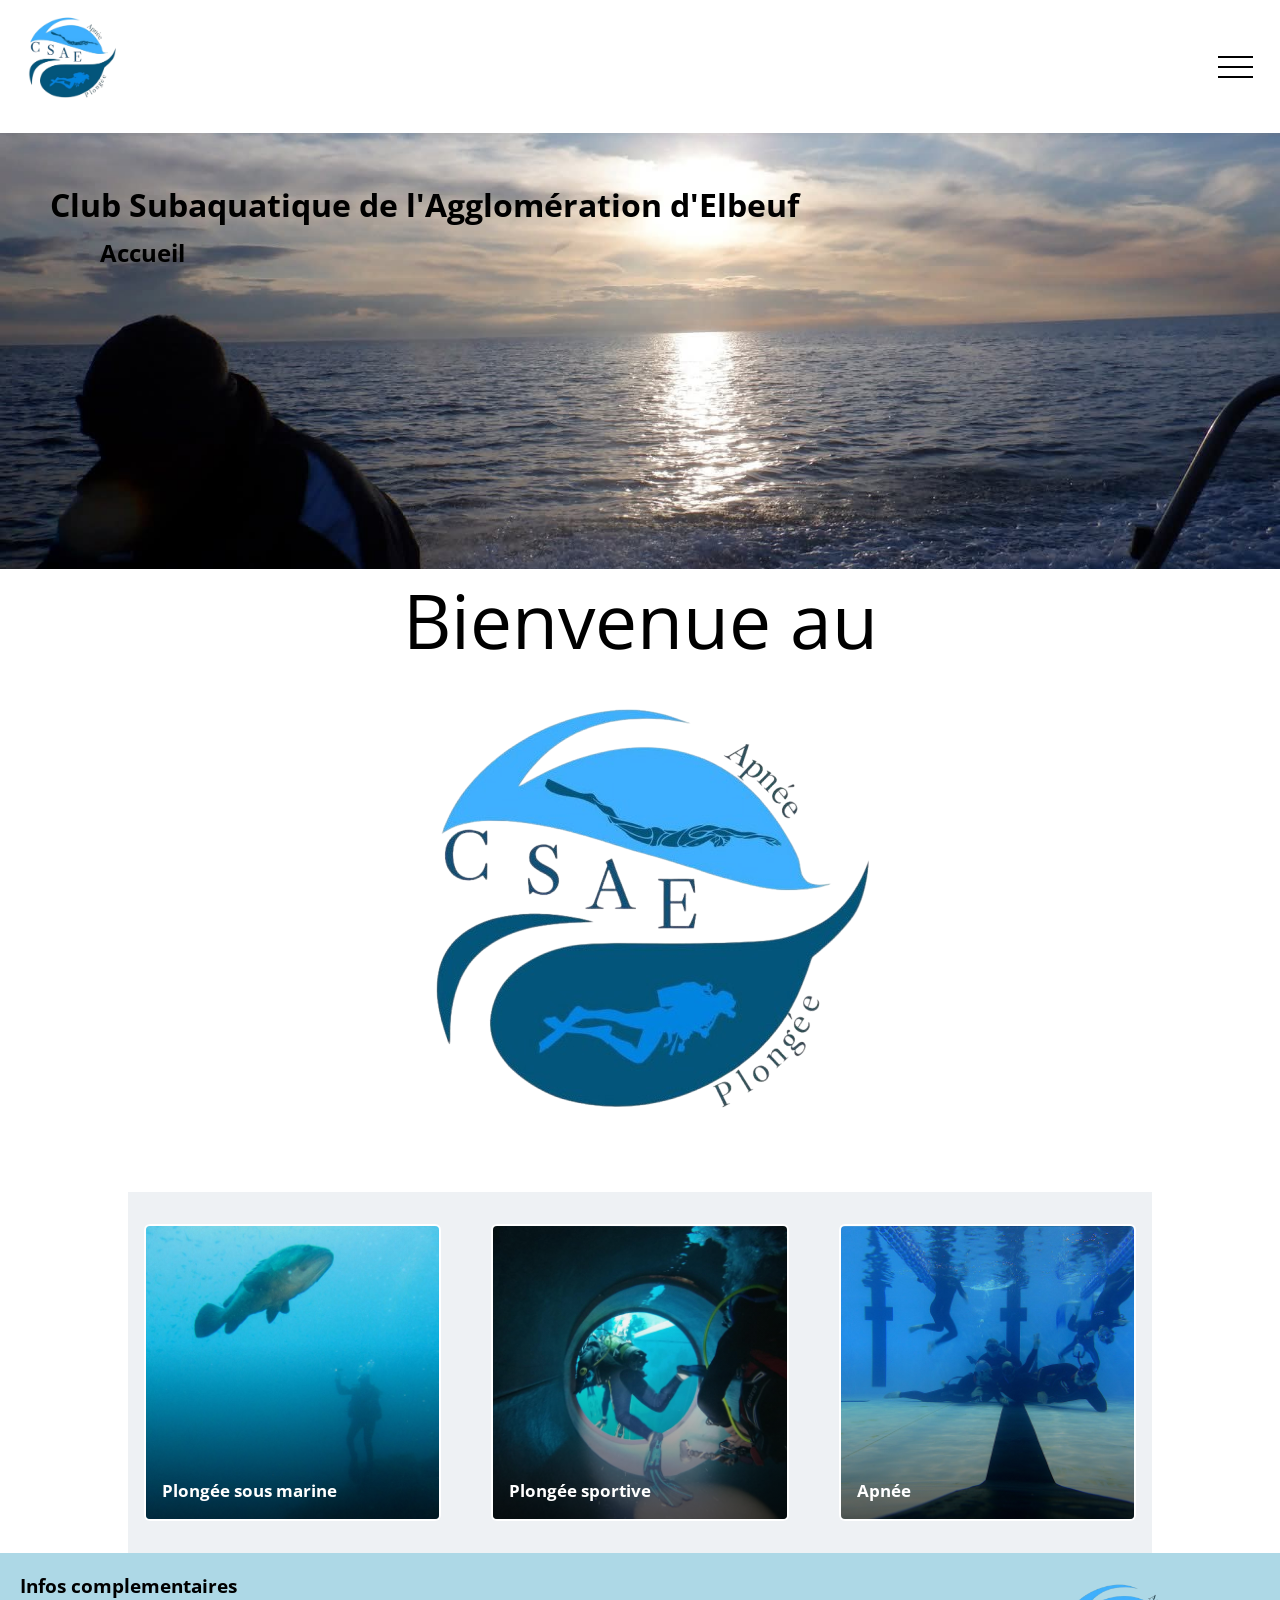
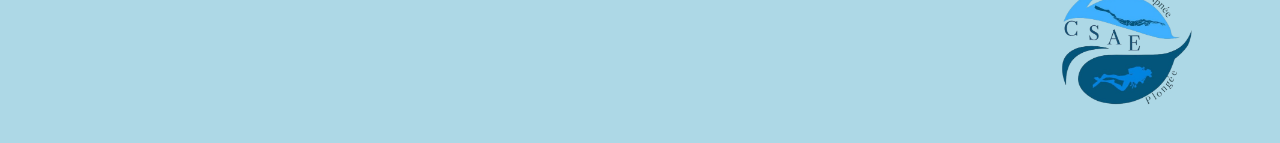
<file: index.html>
<!DOCTYPE html>
<html lang="fr">
<head>
    <meta charset="UTF-8">
    <meta name="viewport" content="width=device-width, initial-scale=1.0">
    <title>CSAE-Accueil</title>
    <link rel="icon" type="image/png" href="assets/icons/logo.png">
    <link rel="stylesheet" href="style.css">
</head>
<body>
    <div class="haut_index">
        <header class="head_index">
        <div class="logo_head_index">
            <a href="index.html"><img src="assets/icons/logo.png" alt="logo" height="100"></a>
        </div>
        <div class="button"></div>
        <ul class="menu">
                <li><a class="pagelink" href="structure.html">Structure</a></li>
                <!--<li><a class="pagelink" href="equipe.html">Équipe</a></li>-->
                <li><a class="pagelink" href="evenements.html">Événements</a></li>
                <!--<li><a class="pagelink" href="planning.html">Planning</a></li>-->
                <!--<li><a class="pagelink" href="inscription.html">Inscription</a></li>-->
                <!--<li><a class="pagelink" href="multimedia.html">Multimédia</a></li>-->
                <li><a class="pagelink" href="boutique.html">Boutique</a></li>
                <!--<li><a class="pagelink" href="contact.html">Contact</a></li>-->
                <li><a class="pagelink" href="logbureau.html">Bureau</a></li>
        </ul>
    </header>
    <script>
        var button = document.querySelector('.button');
        var menu = document.querySelector('.menu');

        button.onclick = function() {
            button.classList.toggle('active');
            menu.classList.toggle('active');
        }
    </script>
        <h1>Club Subaquatique de l'Agglomération d'Elbeuf</h1>
        <h2>Accueil</h2>
    </div>

    <div class="txtacceuil">
    <p>Bienvenue au</p>
    <img class="biglogo" src="assets/icons/logo.png" alt="logo">
    </div>

    <div class="conteneur">

  <!-- Remplacez chaque --img par votre image, par exemple : --img: url('photo1.jpg'); -->
        <div class="tuiles" id="tuiles">
            <a class="tuile" data-cible="c1" href="plongee.html">
                <span class="imagecadrebas image" style="--img: url(./assets/images/plongeessmarine.jpeg);"></span>
                <span class="titre">Plongée sous marine</span>
            </a>
            <a class="tuile" data-cible="c2" href="sportive.html">
                <span class="image" style="--img: url(./assets/images/plongeesportive.jpeg);"></span>
                <span class="titre">Plongée sportive</span>
            </a>
            <a class="tuile" data-cible="c3" href="apnee.html">
                <span class="image" style="--img: url(./assets/images/apnee.jpeg);"></span>
                <span class="titre">Apnée</span>
            </a>
        </div>

        <!-- Zone où s'affiche le texte de la tuile choisie -->


        <!-- Contenus associés à chaque tuile : mettez-y ce que vous voulez -->
        <div class="modeles">
            <div id="c1">
                <h3>Plongée sous marine</h3>
                <p>Tout le texte associé à la plongée sous marine sera ici</p>
                <p>On retrouvera tout dans activités</p>
            </div>
            <div id="c2">
                <h3>Plongée sportive</h3>
                <p>Pareil</p>
            </div>
            <div id="c3">
                <h3>Apnée</h3>
                <p>On peut vanter les mérites de nos champions et tout.</p>
            </div>
        </div>

    </div>
    <script>
        var button = document.querySelector('.tuile');

        button.onclick = function() {
            button.classList.toggle('active');
            menu.classList.toggle('active');
        }
    </script>
    
    <script>
        const tuiles  = document.querySelectorAll('.tuile');
        const panneau = document.getElementById('panneau');
        const texte   = document.getElementById('texte');

        tuiles.forEach(tuile => {
            tuile.addEventListener('click', () => {
                const dejaActive = tuile.classList.contains('active');

                tuiles.forEach(t => t.classList.remove('active'));

                if (dejaActive) {              // second clic : tout se referme
                    panneau.classList.remove('ouvert');
                    return;
                }

                tuile.classList.add('active'); // l'image de cette tuile disparaît
                texte.innerHTML = document.getElementById(tuile.dataset.cible).innerHTML;
                panneau.classList.add('ouvert');
            });
        });
    </script>
    
</body>

<footer>
    <h3>Infos complementaires</h3>
    <img class="logofoot" src="assets/icons/logo.png" alt="logo">    
</footer>
</html>
</file>
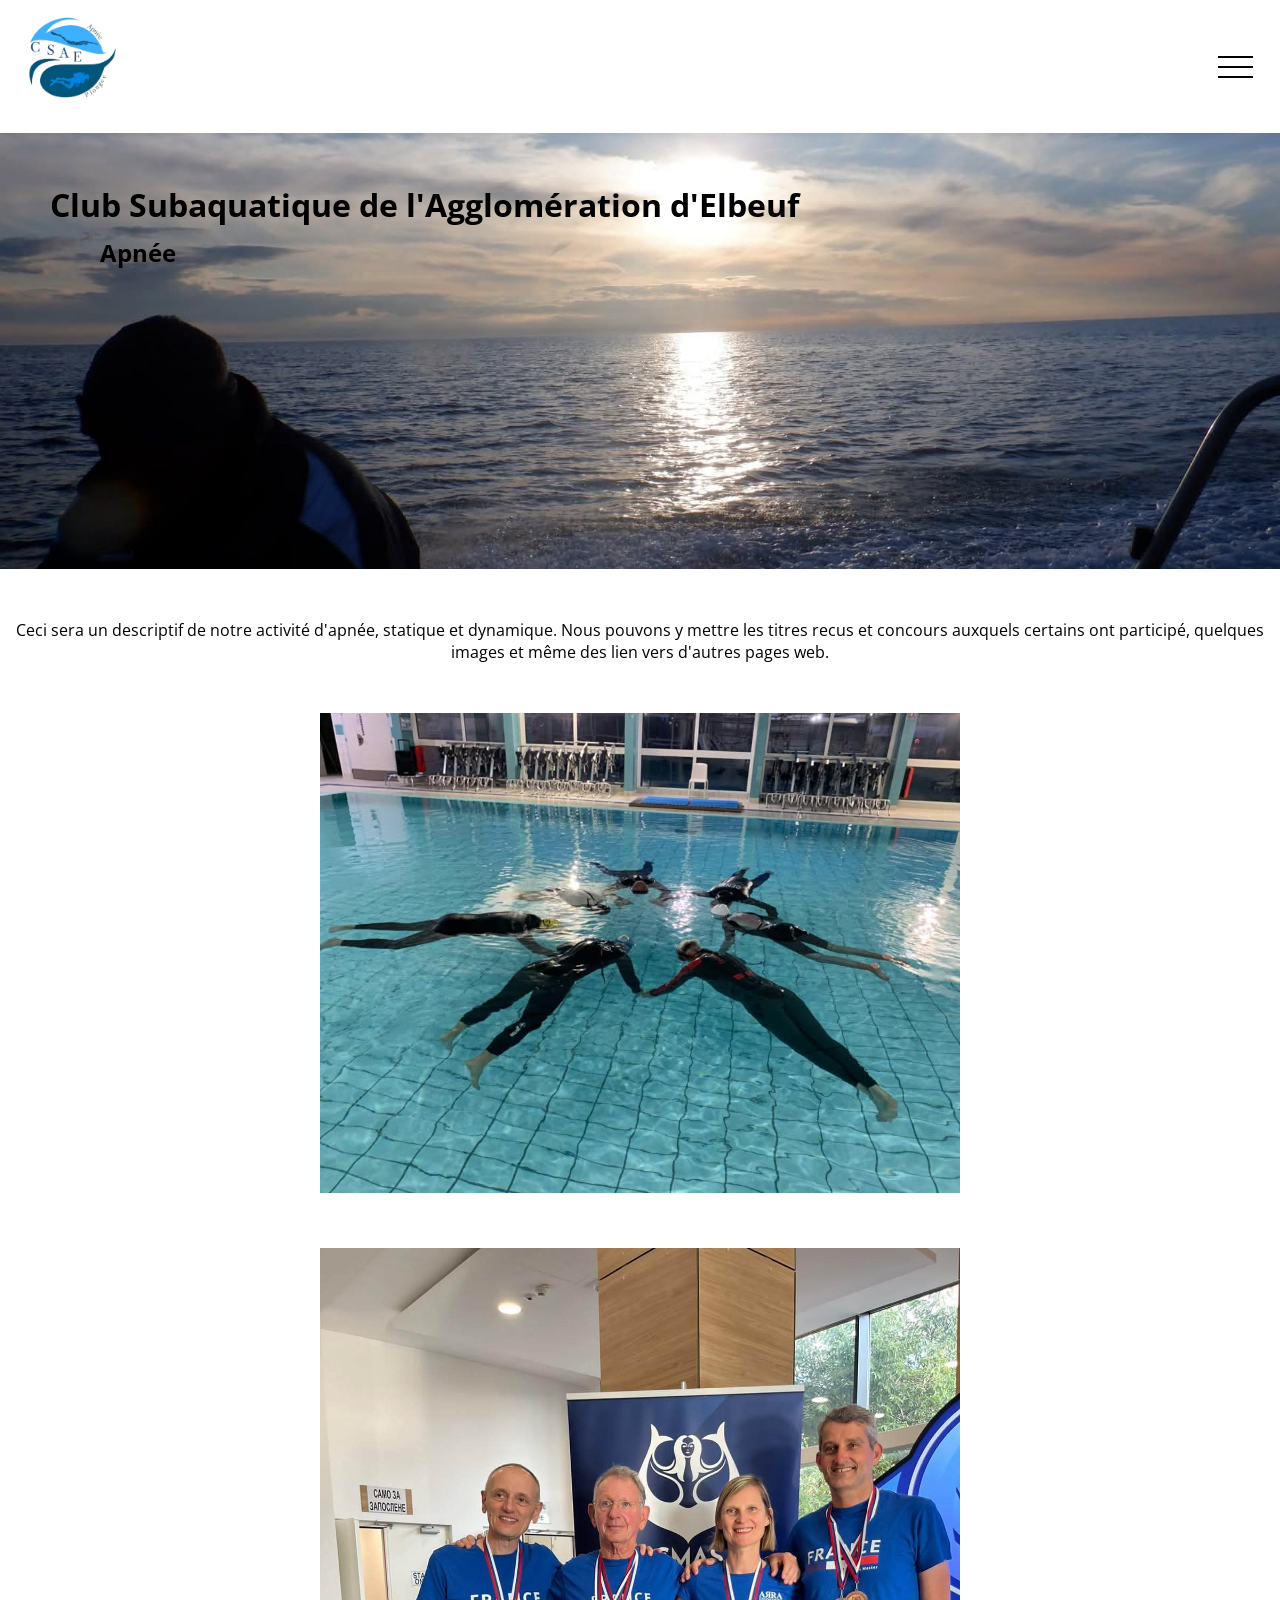
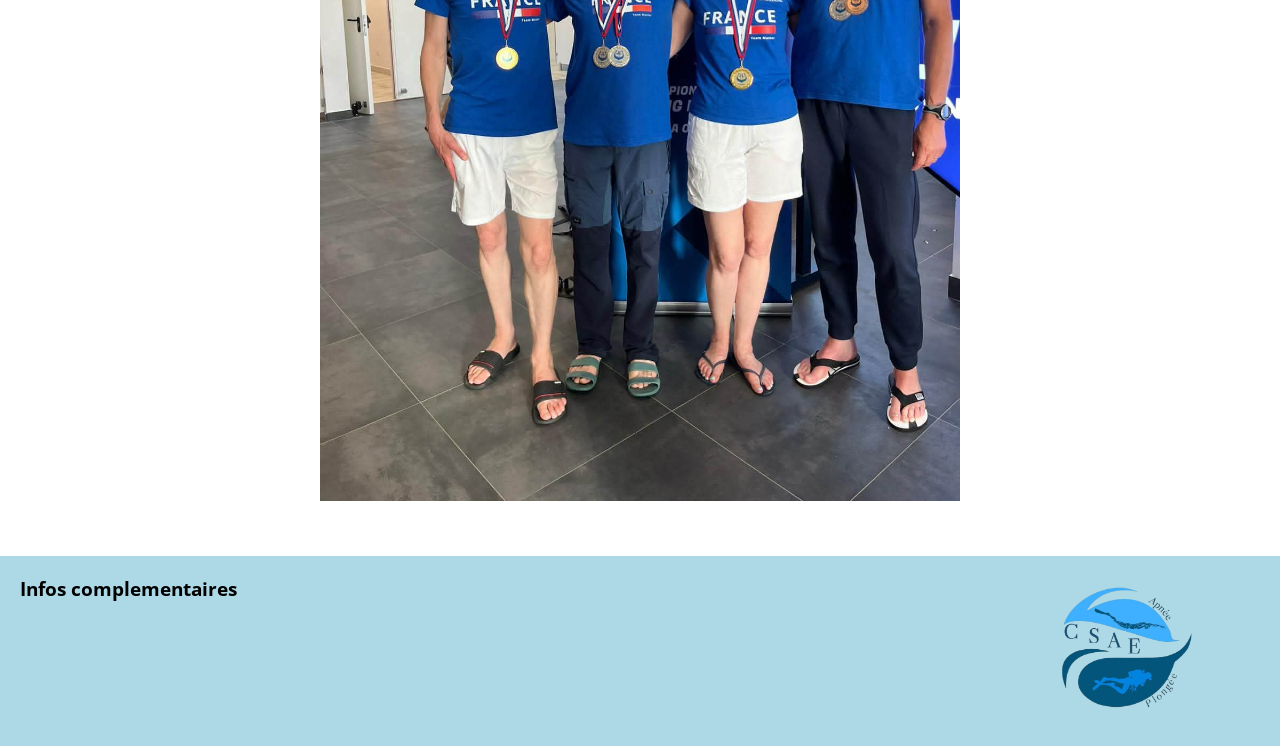
<file: apnee.html>
<!DOCTYPE html>
<html lang="fr">
<head>
    <meta charset="UTF-8">
    <meta name="viewport" content="width=device-width, initial-scale=1.0">
    <title>CSAE-Apnée</title>
    <link rel="icon" type="image/png" href="assets/icons/logo.png">
    <link rel="stylesheet" href="style.css">
</head>
<body>
    <div class="haut_index">
        <header class="head_index">
        <div class="logo_head_index">
            <a href="index.html"><img src="assets/icons/logo.png" alt="logo" height="100"></a>
        </div>
        <div class="button"></div>
        <ul class="menu">
                <li><a class="pagelink" href="index.html">Accueil</a></li>
                <li><a class="pagelink" href="structure.html">Structure</a></li>
                <!--<li><a class="pagelink" href="equipe.html">Équipe</a></li>-->
                <li><a class="pagelink" href="evenements.html">Événements</a></li>
                <!--<li><a class="pagelink" href="planning.html">Planning</a></li>-->
                <!--<li><a class="pagelink" href="inscription.html">Inscription</a></li>-->
                <!--<li><a class="pagelink" href="multimedia.html">Multimédia</a></li>-->
                <li><a class="pagelink" href="boutique.html">Boutique</a></li>
                <!--<li><a class="pagelink" href="contact.html">Contact</a></li>-->
                <li><a class="pagelink" href="logbureau.html">Bureau</a></li>
        </ul>
    </header>
    <script>
        var button = document.querySelector('.button');
        var menu = document.querySelector('.menu');

        button.onclick = function() {
            button.classList.toggle('active');
            menu.classList.toggle('active');
        }
    </script>
        <h1>Club Subaquatique de l'Agglomération d'Elbeuf</h1>
        <h2>Apnée</h2>
        

    </div>
    
    <div class="corps_apnee">
        <p>Ceci sera un descriptif de notre activité d'apnée, statique et dynamique. Nous pouvons y mettre les titres recus et concours auxquels certains ont participé, quelques images et même des lien vers d'autres pages web.</p>
        <img class="imgcenter" src="assets/images/apnee1.jpeg" alt="apnee">
        <img class="imgcenter" src="assets/images/apnee2.jpeg" alt="apnee">
        
    </div>
</body>
<footer>
    <h3>Infos complementaires</h3>
    <img class="logofoot" src="assets/icons/logo.png" alt="logo">    
</footer>
</html>
</file>
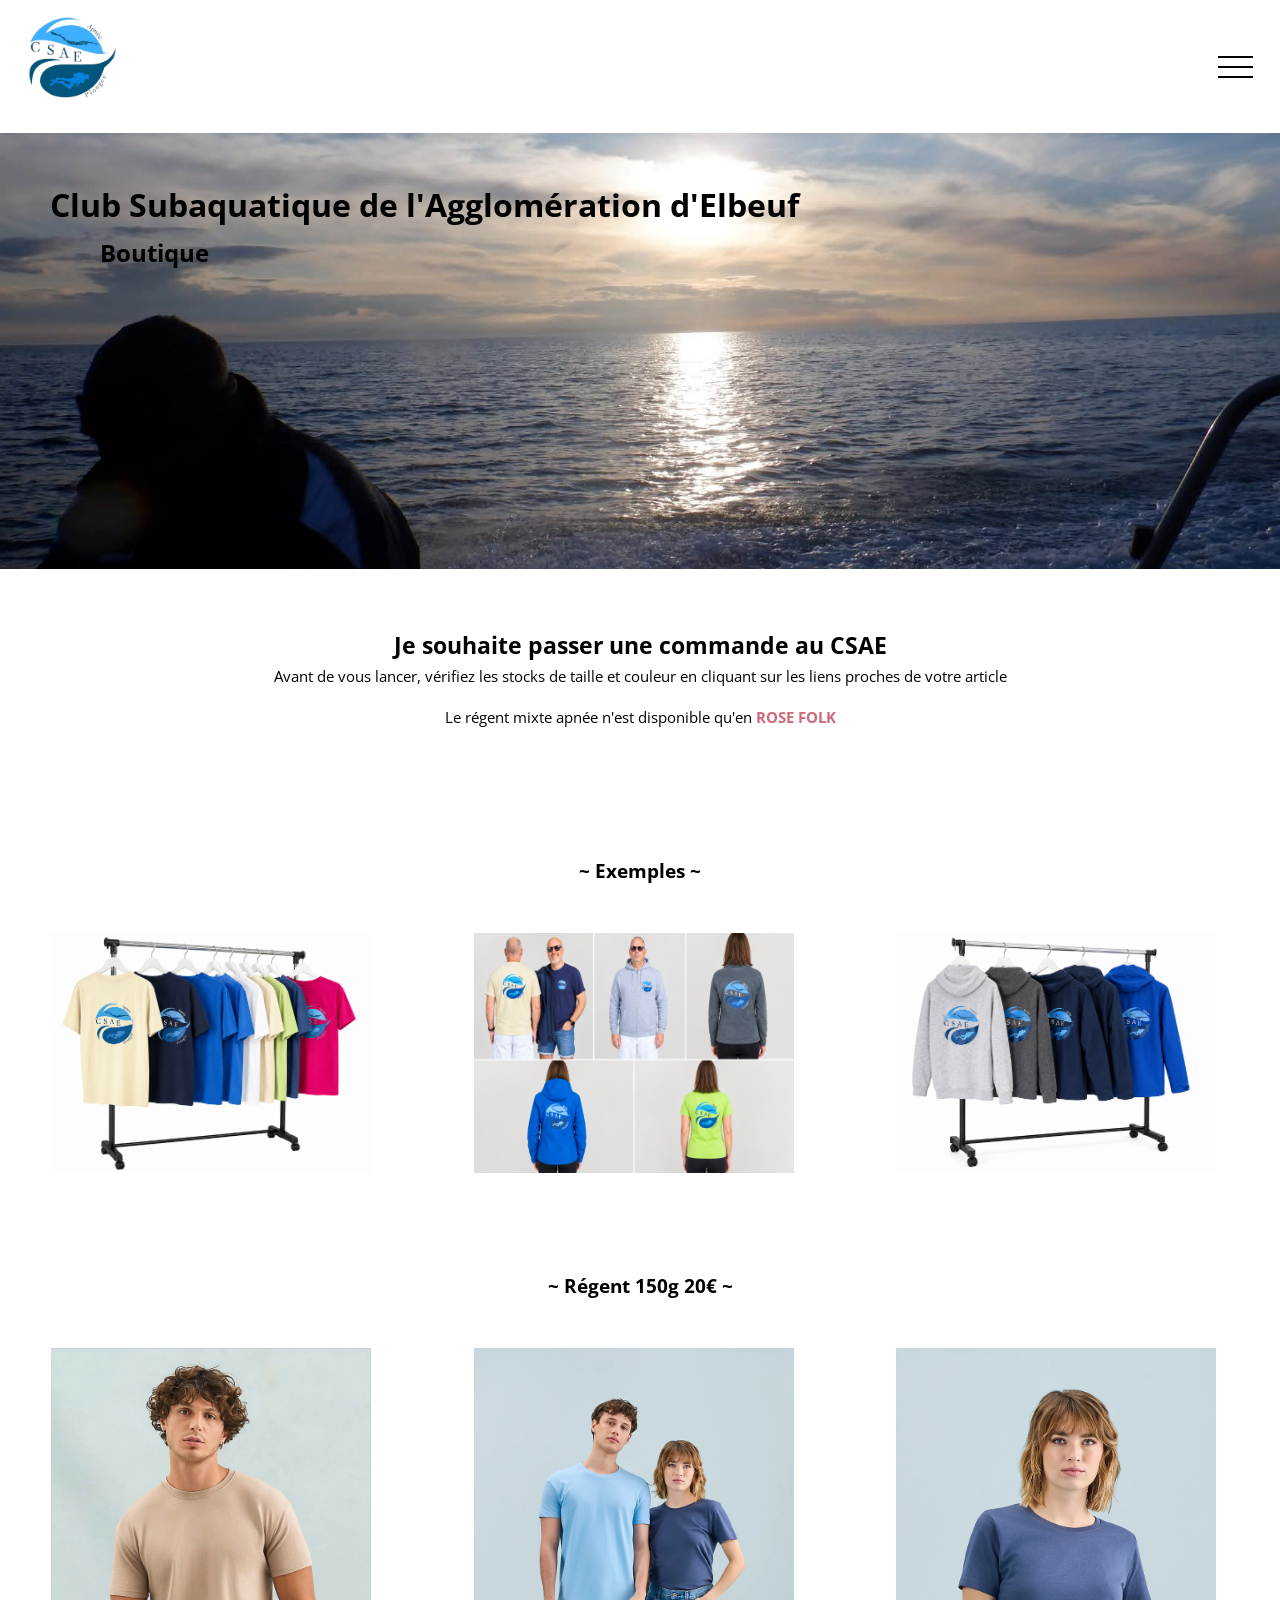
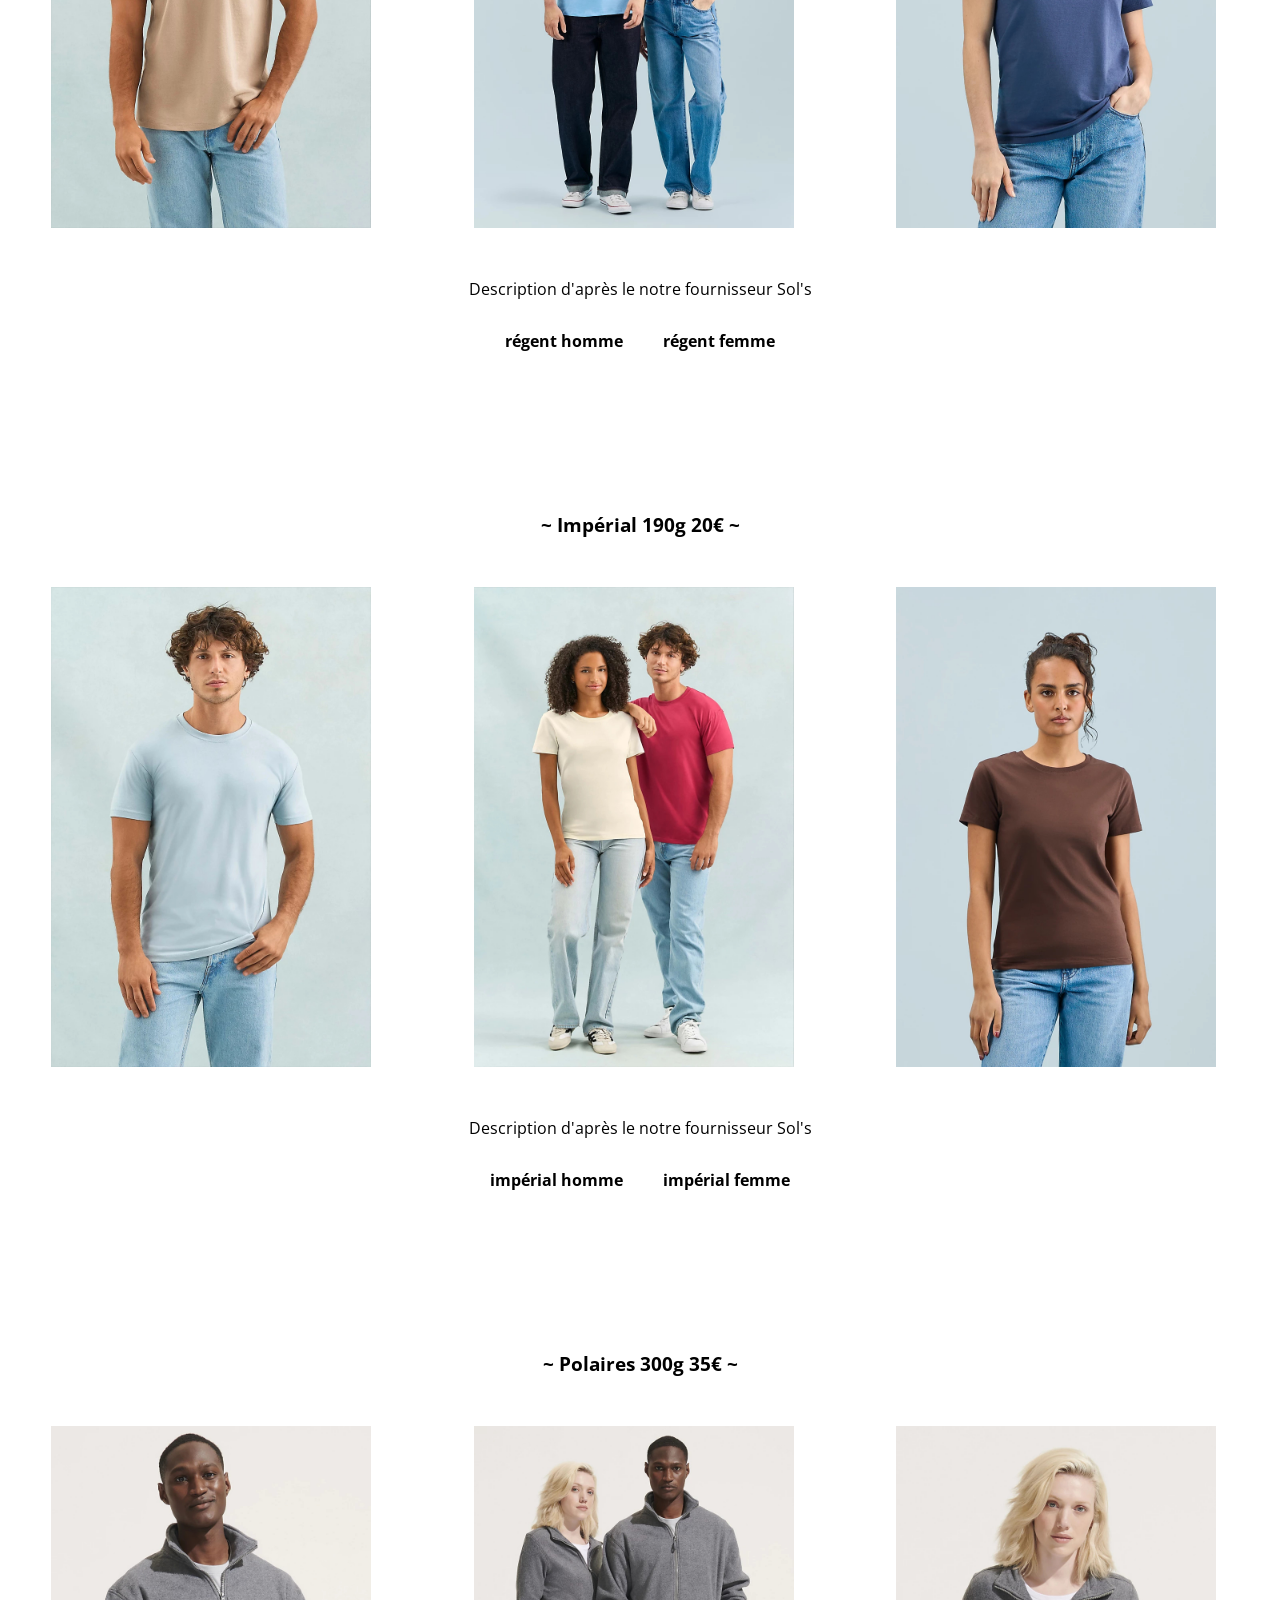
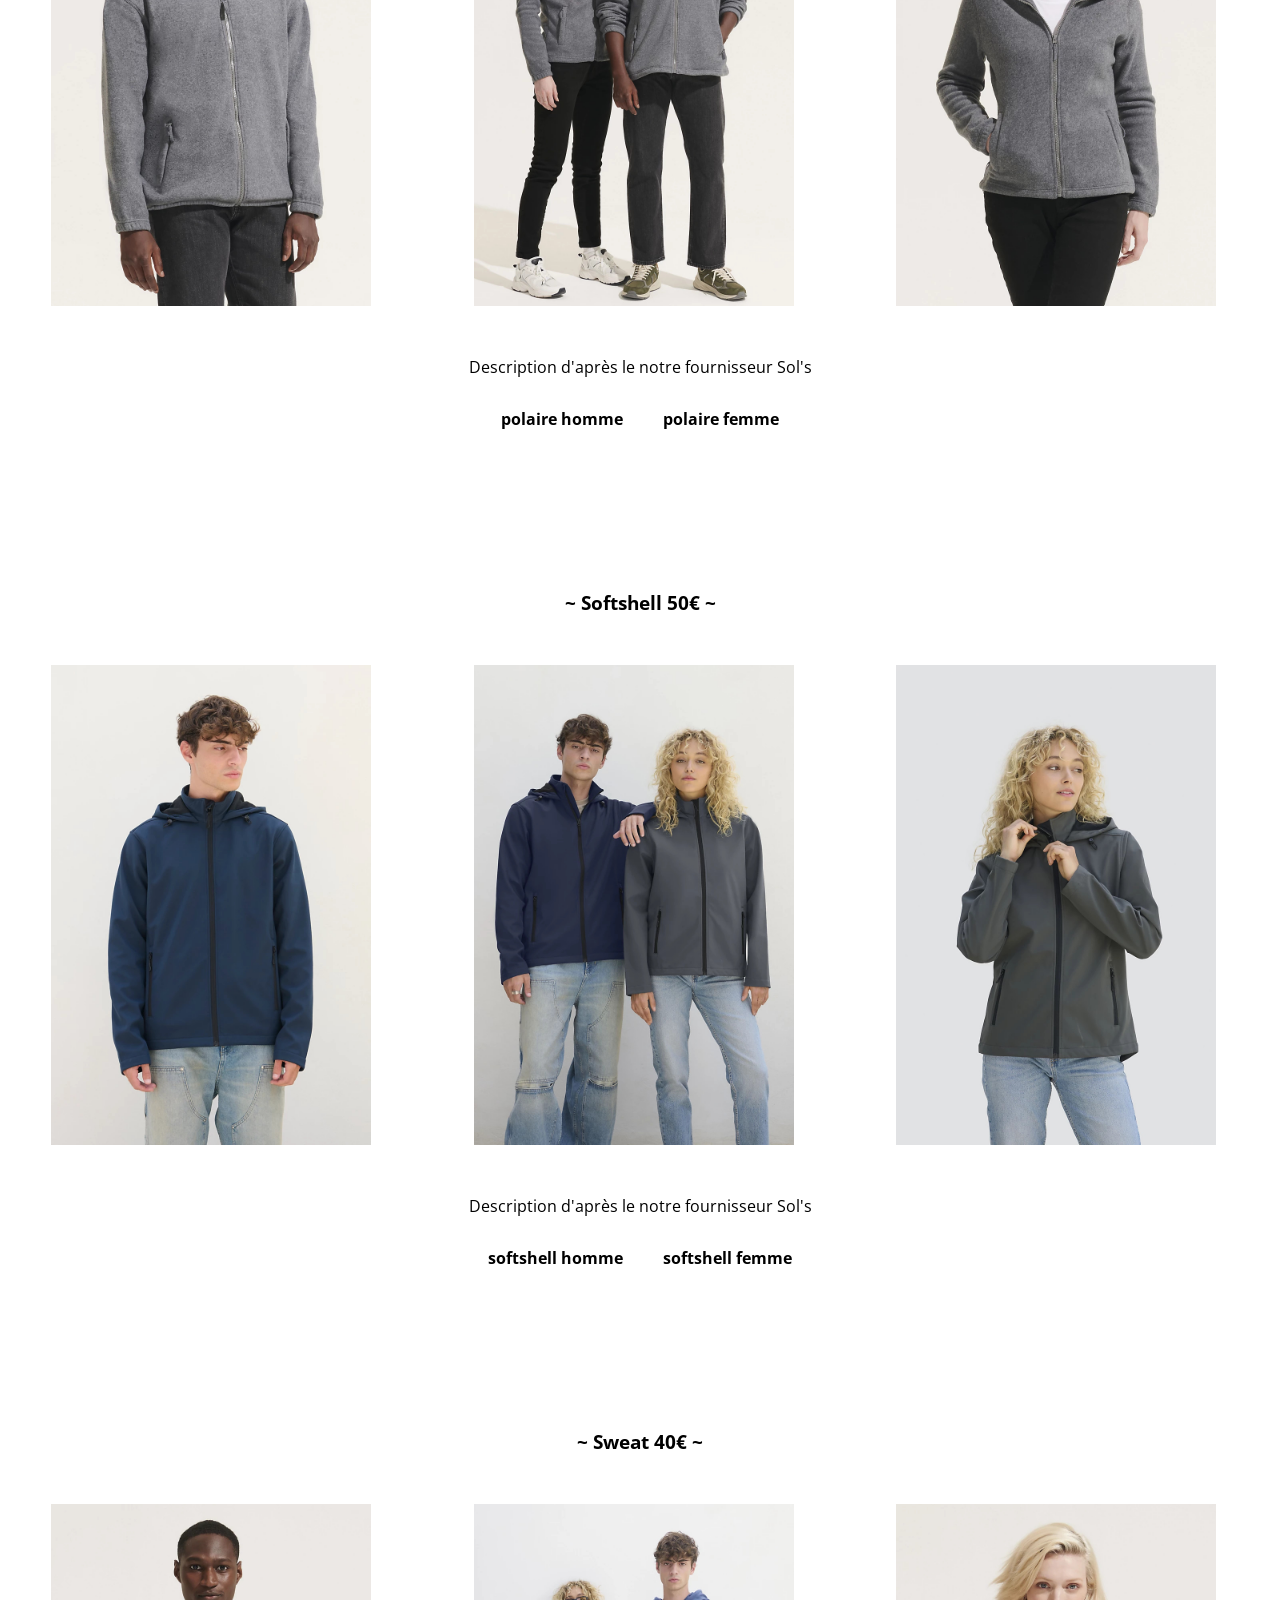
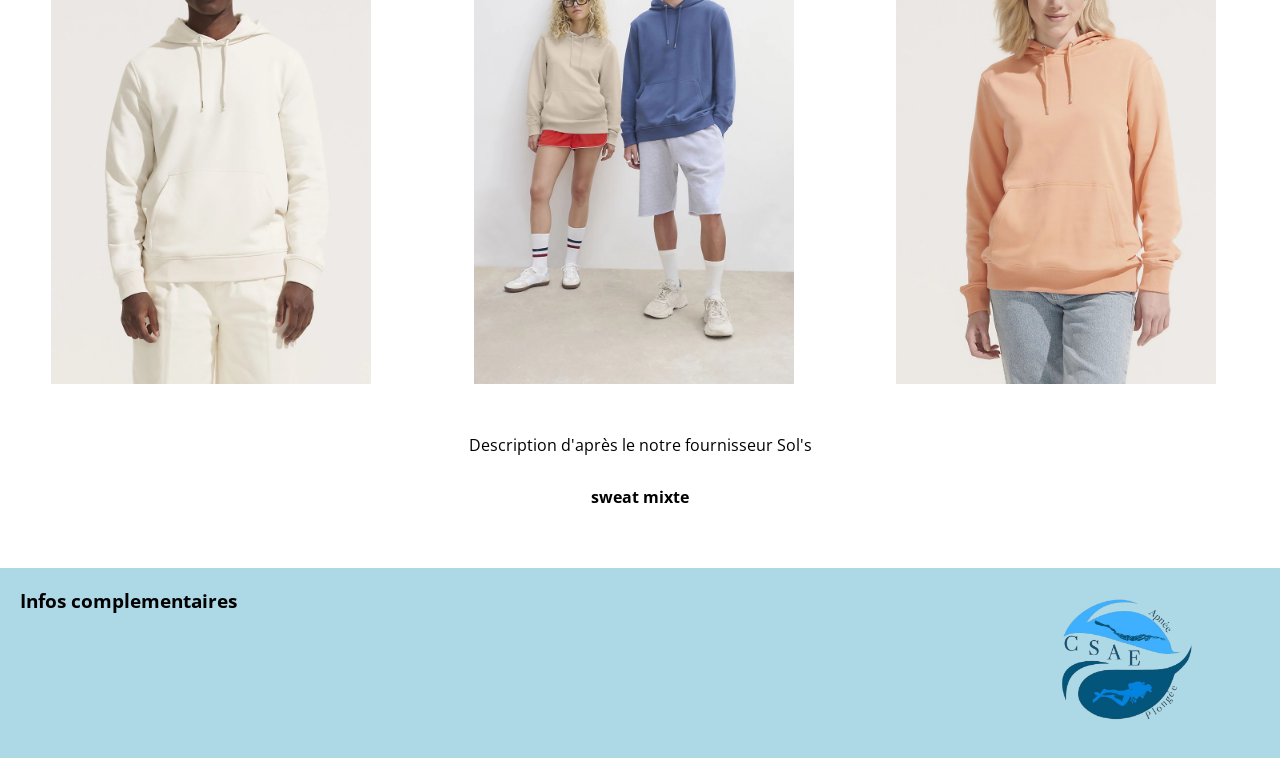
<file: boutique.html>
<!DOCTYPE html>
<html lang="fr">
<head>
    <meta charset="UTF-8">
    <meta name="viewport" content="width=device-width, initial-scale=1.0">
    <title>CSAE-Boutique</title>
    <link rel="icon" type="image/png" href="assets/icons/logo.png">
    <link rel="stylesheet" href="style.css">
</head>
<body>
    <div class="haut_index">
        <header class="head_index">
        <div class="logo_head_index">
            <a href="index.html"><img src="assets/icons/logo.png" alt="logo" height="100"></a>
        </div>
        <div class="button"></div>
        <ul class="menu">
                <li><a class="pagelink" href="index.html">Accueil</a></li>
                <li><a class="pagelink" href="structure.html">Structure</a></li>
                <!--<li><a class="pagelink" href="equipe.html">Équipe</a></li>-->
                <li><a class="pagelink" href="evenements.html">Événements</a></li>
                <!--<li><a class="pagelink" href="planning.html">Planning</a></li>-->
                <!--<li><a class="pagelink" href="inscription.html">Inscription</a></li>-->
                <!--<li><a class="pagelink" href="multimedia.html">Multimédia</a></li>-->
                <!--<li><a class="pagelink" href="contact.html">Contact</a></li>-->
                <li><a class="pagelink" href="logbureau.html">Bureau</a></li>
        </ul>
    </header>
    <script>
        var button = document.querySelector('.button');
        var menu = document.querySelector('.menu');

        button.onclick = function() {
            button.classList.toggle('active');
            menu.classList.toggle('active');
        }
    </script>
        <h1>Club Subaquatique de l'Agglomération d'Elbeuf</h1>
        <h2>Boutique</h2>

    </div>
    <div class="boutoncommande">
        <a class="boutoncommande pagelink" href="commande.html" target="_blank">Je souhaite passer une commande au CSAE</a>
        <p class="disclaimer">Avant de vous lancer, vérifiez les stocks de taille et couleur en cliquant sur les liens proches de votre article</p>
        <p class="disclaimer">Le régent mixte apnée n'est disponible qu'en <strong class="pink">ROSE FOLK</strong></p>
    </div>

    <div class="corps_boutique">
        <div>
            <h3>~ Exemples ~</h3>
            <div class="images">
                <img src="assets/SOLS/expof1.png" alt="régent homme">
                <img src="assets/SOLS/expof3.png" alt="régent">
                <img src="assets/SOLS/expof2.png" alt="régent femme">
            </div>
        </div>

        <h3>~ Régent 150g 20€ ~</h3>
        <div class="images">
            <img src="assets/SOLS/sols_regent_man.jpg" alt="régent homme">
            <img src="assets/SOLS/sols_regent.jpg" alt="régent">
            <img src="assets/SOLS/sols_regent_woman.jpg" alt="régent femme">
        </div>
            <p class="produit">Description d'après le notre fournisseur Sol's</p>
            <div class="liensite">
            <a class="pagelink" href="https://www.sologroup-paris.com/en/product/regent?categoryID=sol-s" target="_blank">régent homme</a>
            <a class="pagelink" href="https://www.sologroup-paris.com/en/product/regent-women?categoryID=sol-s" target="_blank">régent femme</a>
            </div>
        <h3>~ Impérial 190g 20€ ~</h3>
        <div class="images">
            <img src="assets/SOLS/sols_imperial_man.jpg" alt="impérial homme">
            <img src="assets/SOLS/sols_imperial.jpg" alt="impérial">
            <img src="assets/SOLS/sols_imperial_woman.jpg" alt="impérial femme">
        </div>
            <p class="produit">Description d'après le notre fournisseur Sol's</p>
            <div class="liensite">
            <a class="pagelink" href="https://www.sologroup-paris.com/en/product/sols-imperial?categoryID=sol-s" target="_blank">impérial homme</a>
            <a class="pagelink" href="https://www.sologroup-paris.com/en/product/imperial-women?categoryID=sol-s" target="_blank">impérial femme</a>
            </div>
        <h3>~ Polaires 300g 35€ ~</h3>
        <div class="images">
            <img src="assets/SOLS/sols_north_man.jpg" alt="Polaire homme">
            <img src="assets/SOLS/sols_north.jpg" alt="Polaire">
            <img src="assets/SOLS/sols_north_woman.jpg" alt="Polaire femme">
        </div>
            <p class="produit">Description d'après le notre fournisseur Sol's</p>
            <div class="liensite">
            <a class="pagelink" href="https://www.sologroup-paris.com/en/product/north?categoryID=sol-s" target="_blank">polaire homme</a>
            <a class="pagelink" href="https://www.sologroup-paris.com/en/product/north-women?categoryID=sol-s" target="_blank">polaire femme</a>
            </div>
        <h3>~ Softshell 50€ ~</h3>
        <div class="images">
            <img src="assets/SOLS/sols_hooded_man.jpg" alt="softshell homme">
            <img src="assets/SOLS/sols_hooded.jpg" alt="softshell">
            <img src="assets/SOLS/sols_hooded_woman.jpg" alt="softshell femme">
        </div>
            <p class="produit">Description d'après le notre fournisseur Sol's</p>
            <div class="liensite">
            <a class="pagelink" href="https://www.sologroup-paris.com/en/product/race-hooded-men?categoryID=sol-s" target="_blank">softshell homme</a>
            <a class="pagelink" href="https://www.sologroup-paris.com/en/product/race-hooded-women?categoryID=sol-s" target="_blank">softshell femme</a>
            </div>
        <h3>~ Sweat 40€ ~</h3>
        <div class="images">
            <img src="assets/SOLS/sols_constellation_man.jpg" alt="sweat homme">
            <img src="assets/SOLS/sols_constellation.jpg" alt="sweat">
            <img src="assets/SOLS/sols_constellation_woman.jpg" alt="sweat femme">
        </div>
            <p class="produit">Description d'après le notre fournisseur Sol's</p>
            <div class="liensite">
            <a class="pagelink" href="https://www.sologroup-paris.com/en/product/constellation?categoryID=sol-s" target="_blank">sweat mixte</a>
            </div>
        
    </div>
</body>
<footer>
    <h3>Infos complementaires</h3>
    <img class="logofoot" src="assets/icons/logo.png" alt="logo">    
</footer>
</html>
</file>
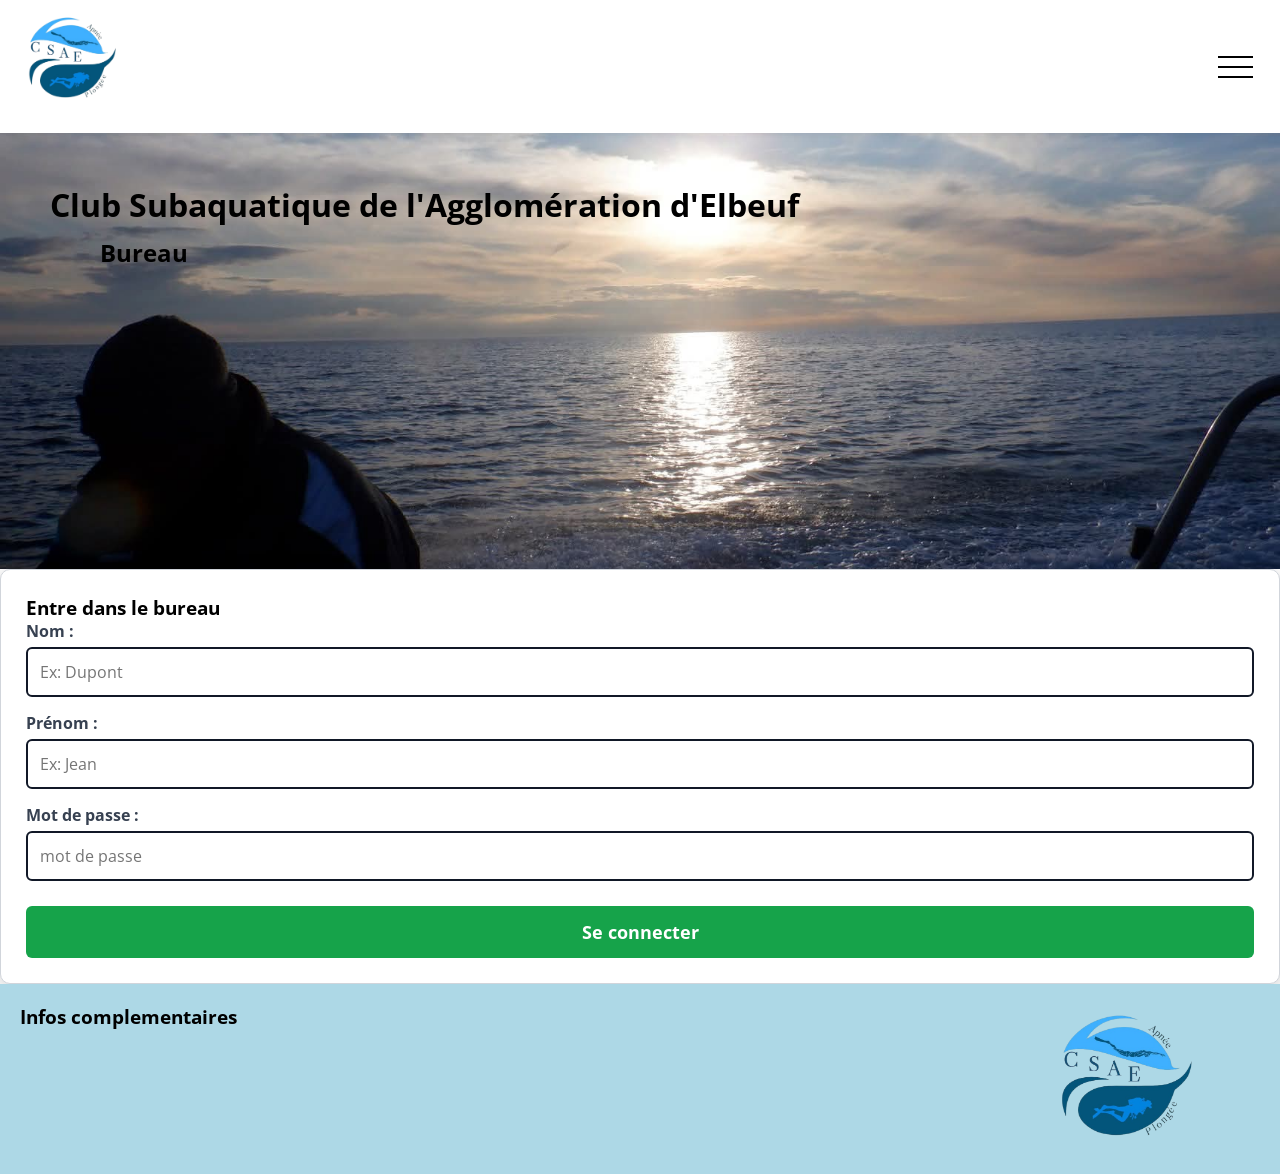
<file: bureau.html>
<!DOCTYPE html>
<html lang="fr">
<head>
    <meta charset="UTF-8">
    <meta name="viewport" content="width=device-width, initial-scale=1.0">
    <title>CSAE-Bureau</title>
    <link rel="icon" type="image/png" href="assets/icons/logo.png">
    <link rel="stylesheet" href="style.css">
</head>
<script>
    if (sessionStorage.getItem("connecte") !== "oui") {
        window.location.replace("logbureau.html");
    }
</script>
<body>
    <div class="haut_index">
        <header class="head_index">
        <div class="logo_head_index">
            <a href="index.html"><img src="assets/icons/logo.png" alt="logo" height="100"></a>
        </div>
        <div class="button"></div>
        <ul class="menu">
                <li><a class="pagelink" href="index.html">Accueil</a></li>
                <li><a class="pagelink" href="structure.html">Structure</a></li>
                <!--<li><a class="pagelink" href="equipe.html">Équipe</a></li>-->
                <li><a class="pagelink" href="evenements.html">Événements</a></li>
                <!--<li><a class="pagelink" href="planning.html">Planning</a></li>-->
                <!--<li><a class="pagelink" href="inscription.html">Inscription</a></li>-->
                <!--<li><a class="pagelink" href="multimedia.html">Multimédia</a></li>-->
                <li><a class="pagelink" href="boutique.html">Boutique</a></li>
                <!--<li><a class="pagelink" href="contact.html">Contact</a></li>-->
        </ul>
    </header>
    <script>
        var button = document.querySelector('.button');
        var menu = document.querySelector('.menu');

        button.onclick = function() {
            button.classList.toggle('active');
            menu.classList.toggle('active');
        }
    </script>
        <h1>Club Subaquatique de l'Agglomération d'Elbeuf</h1>
        <h2>Bureau</h2>
        
        

    </div>
    <div class="corps_contact">
        <p id="liencommande">Lien pour le google sheets partagé : </p>
        <a href="https://docs.google.com/spreadsheets/d/1cnH7fzsdF3XQS0jJEpySIZp0QWbRfBL7T7TkgZrShYg/edit?usp=sharing">Commandes</a>
    </div>
    
    
</body>
<footer>
    <h3>Infos complementaires</h3>
    <img class="logofoot" src="assets/icons/logo.png" alt="logo">    
</footer>
</html>
</file>
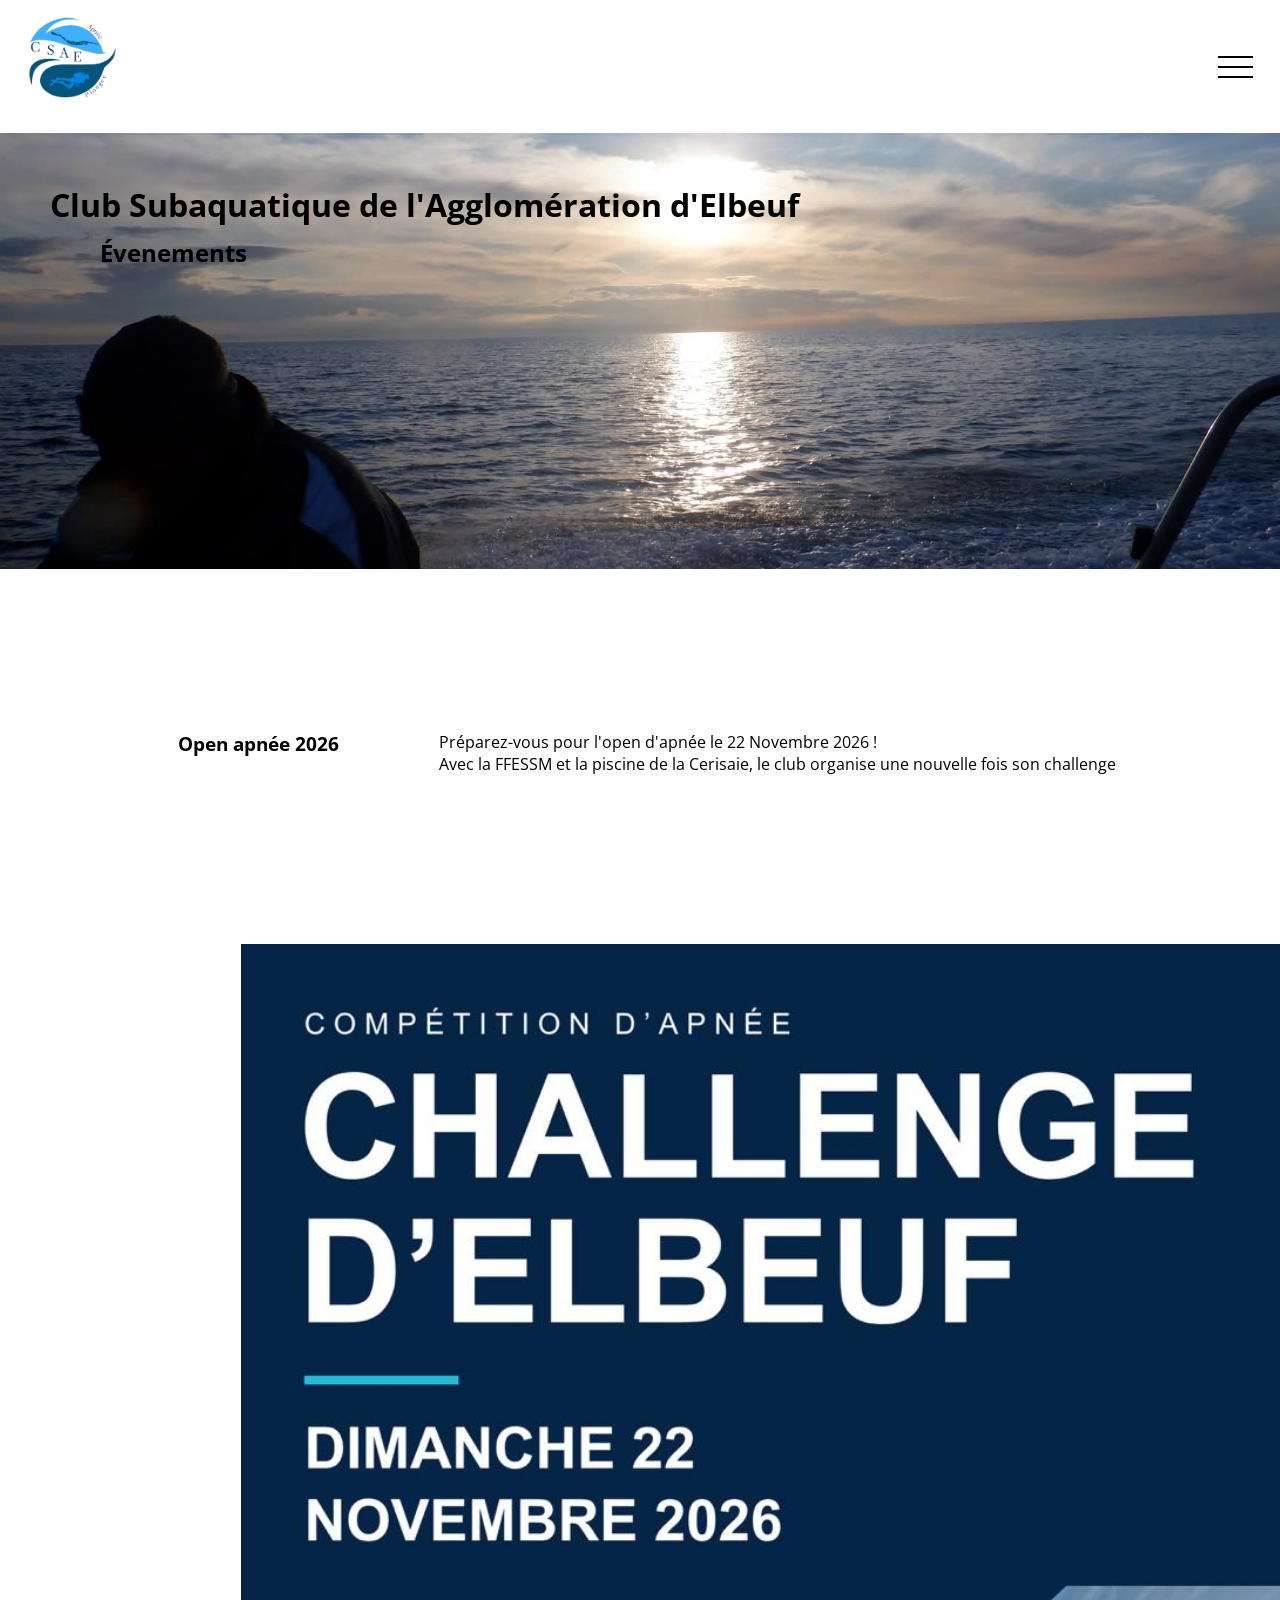
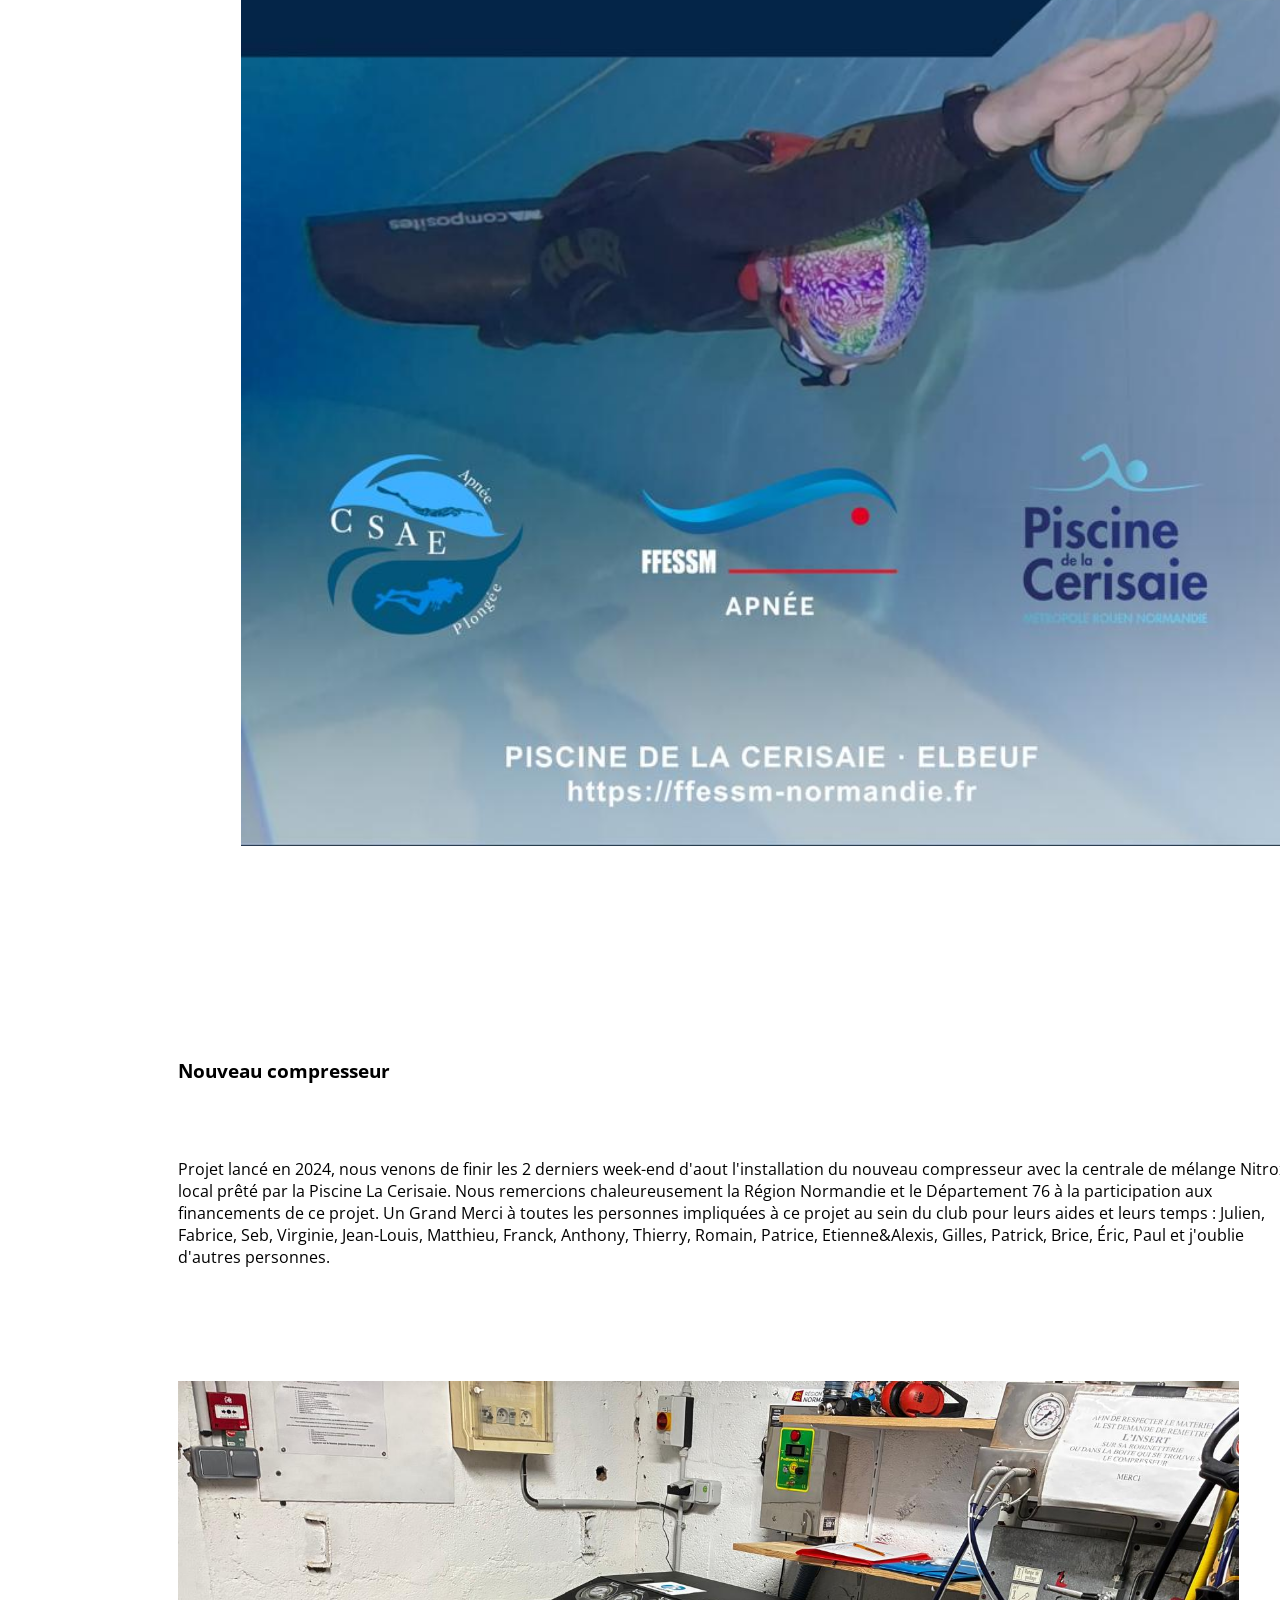
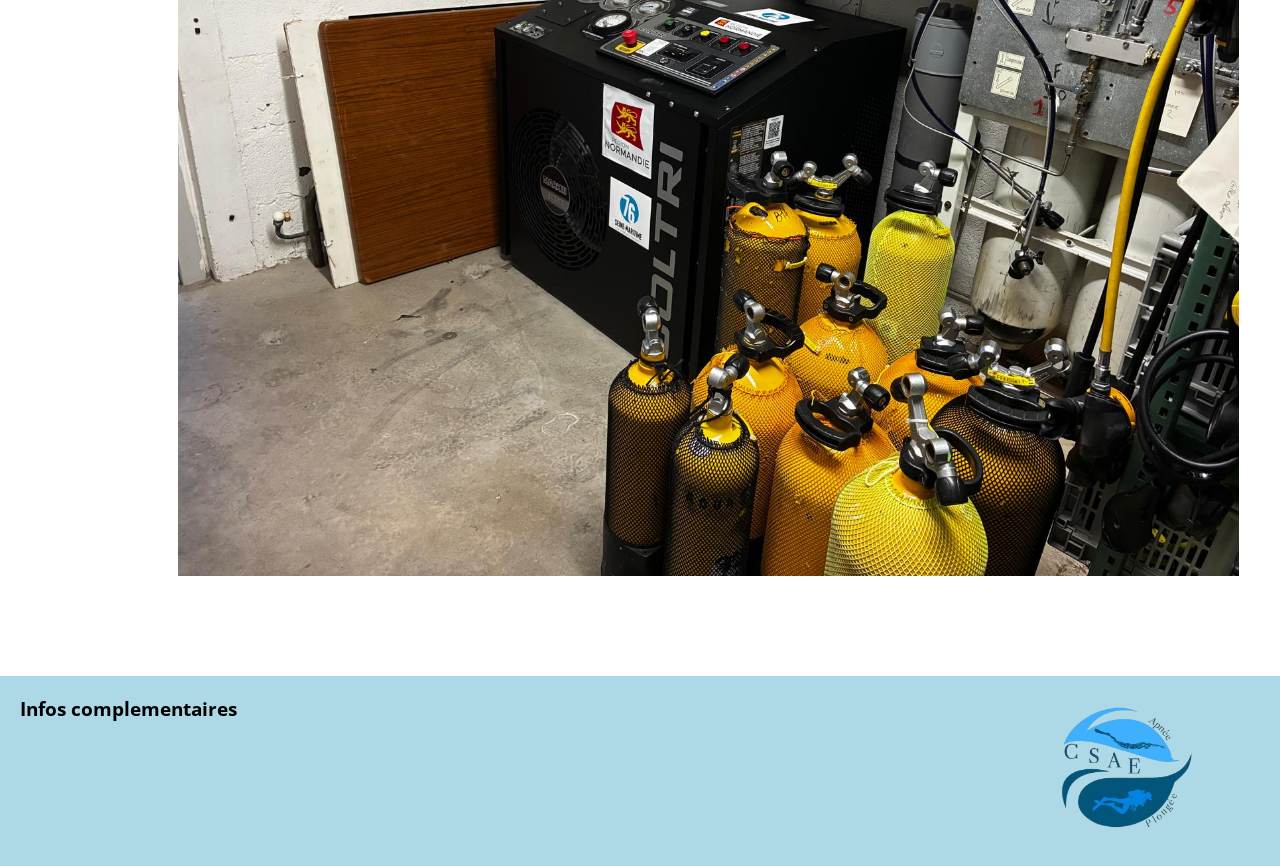
<file: evenements.html>
<!DOCTYPE html>
<html lang="fr">
<head>
    <meta charset="UTF-8">
    <meta name="viewport" content="width=device-width, initial-scale=1.0">
    <title>CSAE-Évenements</title>
    <link rel="icon" type="image/png" href="assets/icons/logo.png">
    <link rel="stylesheet" href="style.css">
</head>
<body>
    <div class="haut_index">
        <header class="head_index">
        <div class="logo_head_index">
            <a href="index.html"><img src="assets/icons/logo.png" alt="logo" height="100"></a>
        </div>
        <div class="button"></div>
        <ul class="menu">
                <li><a class="pagelink" href="index.html">Accueil</a></li>
                <li><a class="pagelink" href="structure.html">Structure</a></li>
                <!--<li><a class="pagelink" href="equipe.html">Équipe</a></li>-->
                <!--<li><a class="pagelink" href="planning.html">Planning</a></li>-->
                <!--<li><a class="pagelink" href="inscription.html">Inscription</a></li>-->
                <!--<li><a class="pagelink" href="multimedia.html">Multimédia</a></li>-->
                <li><a class="pagelink" href="boutique.html">Boutique</a></li>
                <!--<li><a class="pagelink" href="contact.html">Contact</a></li>-->
                <li><a class="pagelink" href="logbureau.html">Bureau</a></li>
        </ul>
    </header>
    <script>
        var button = document.querySelector('.button');
        var menu = document.querySelector('.menu');

        button.onclick = function() {
            button.classList.toggle('active');
            menu.classList.toggle('active');
        }
    </script>
        <h1>Club Subaquatique de l'Agglomération d'Elbeuf</h1>
        <h2>Évenements</h2>
    </div>
    
    <div class="corps_evenements">
        <div class="openapnee bloc inverse">
            <div class="droite">
                <h3>Open apnée 2026</h3>
                <div></div>
                <p>Préparez-vous pour l'open d'apnée le 22 Novembre 2026 ! <br> Avec la FFESSM et la piscine de la Cerisaie, le club organise une nouvelle fois son challenge</p>
            </div>
            <img class="img_gauche" src="assets/images/eventapnee.jpeg" alt="open apnee 2026">
        </div>
        <div class="nexcompresseur bloc">
            <div class="gauche">
                <h3>Nouveau compresseur</h3>
                <div></div>
                <p>Projet lancé en 2024, nous venons de finir les 2 derniers week-end d'aout l'installation du nouveau compresseur avec la centrale de mélange Nitrox, local prêté par la Piscine La Cerisaie. Nous remercions chaleureusement la Région Normandie et le Département 76 à la participation aux financements de ce projet. Un Grand Merci à toutes les personnes impliquées à ce projet au sein du club pour leurs aides et leurs temps : Julien, Fabrice, Seb, Virginie, Jean-Louis, Matthieu, Franck, Anthony, Thierry, Romain, Patrice, Etienne&Alexis, Gilles, Patrick, Brice, Éric, Paul et j'oublie d'autres personnes.</p>
            </div>
            <img class="img_droite" src="assets/images/compresseur3.jpeg" alt="compresseur 2026">
        </div>


    </div>
</body>
<footer>
    <h3>Infos complementaires</h3>
    <img class="logofoot" src="assets/icons/logo.png" alt="logo">    
</footer>
</html>
</file>
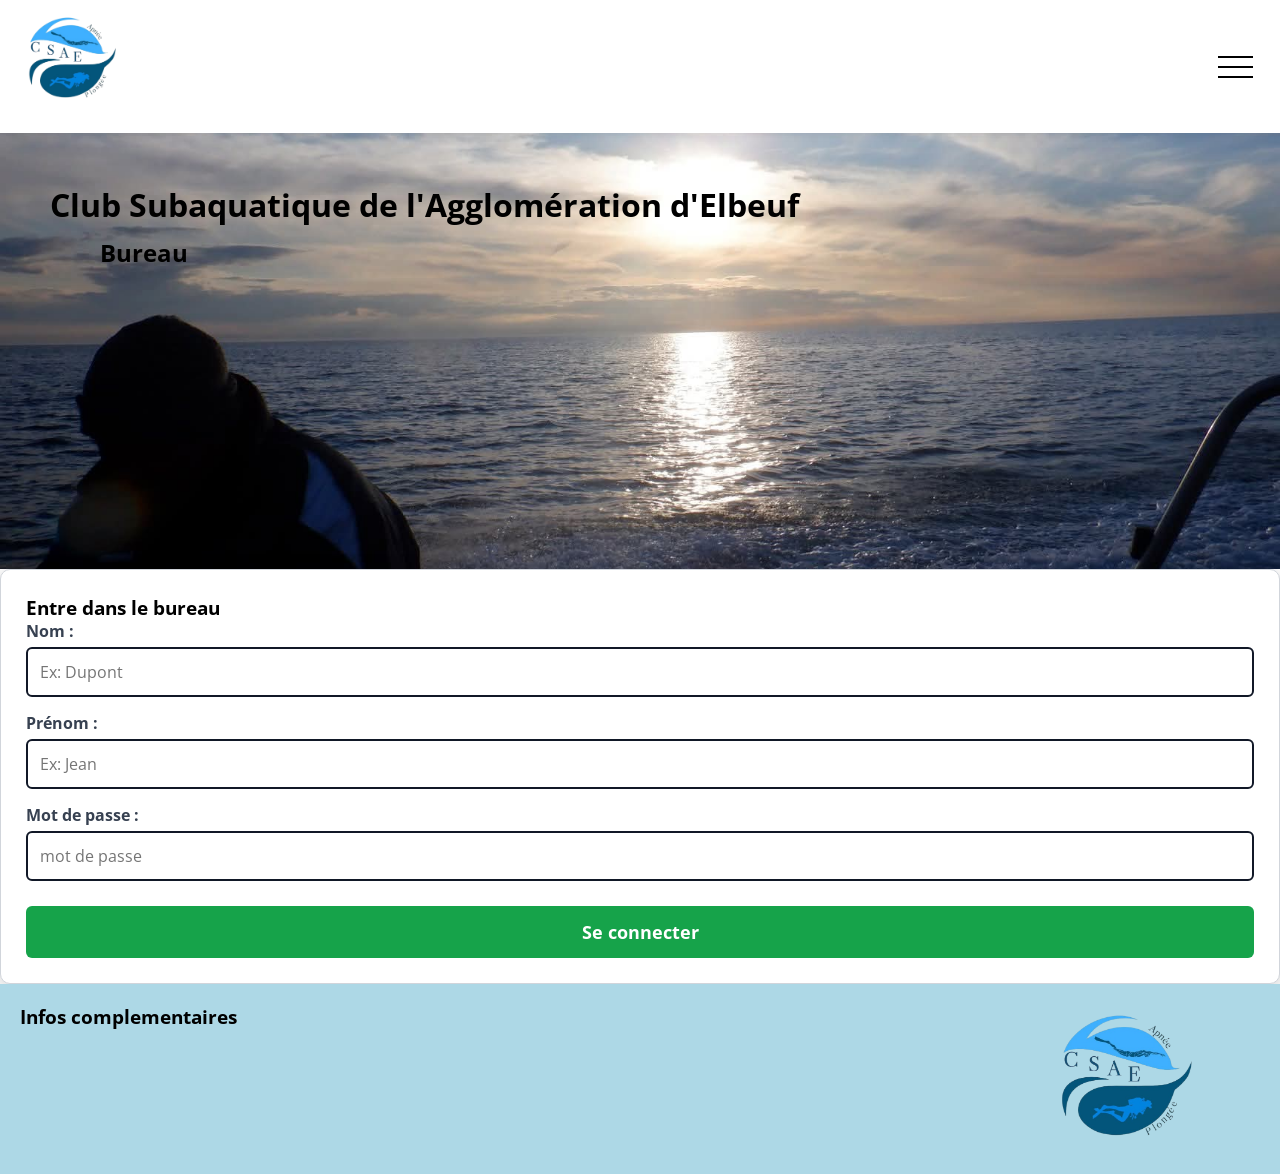
<file: logbureau.html>
<!DOCTYPE html>
<html lang="fr">
<head>
    <meta charset="UTF-8">
    <meta name="viewport" content="width=device-width, initial-scale=1.0">
    <title>CSAE-Bureau</title>
    <link rel="icon" type="image/png" href="assets/icons/logo.png">
    <link rel="stylesheet" href="style.css">
</head>
<body>
    <div class="haut_index">
        <header class="head_index">
        <div class="logo_head_index">
            <a href="index.html"><img src="assets/icons/logo.png" alt="logo" height="100"></a>
        </div>
        <div class="button"></div>
        <ul class="menu">
                <li><a class="pagelink" href="index.html">Accueil</a></li>
                <li><a class="pagelink" href="structure.html">Structure</a></li>
                <!--<li><a class="pagelink" href="equipe.html">Équipe</a></li>-->
                <li><a class="pagelink" href="evenements.html">Événements</a></li>
                <!--<li><a class="pagelink" href="planning.html">Planning</a></li>-->
                <!--<li><a class="pagelink" href="inscription.html">Inscription</a></li>-->
                <!--<li><a class="pagelink" href="multimedia.html">Multimédia</a></li>-->
                <li><a class="pagelink" href="boutique.html">Boutique</a></li>
                <!--<li><a class="pagelink" href="contact.html">Contact</a></li>-->
        </ul>
    </header>
    <script>
        var button = document.querySelector('.button');
        var menu = document.querySelector('.menu');

        button.onclick = function() {
            button.classList.toggle('active');
            menu.classList.toggle('active');
        }
    </script>
        <h1>Club Subaquatique de l'Agglomération d'Elbeuf</h1>
        <h2>Bureau</h2>
    </div>
    <div class="boite-formulaire">
        <h3>Entre dans le bureau</h3>
        <form id="orderForm">
            <div class="champ">
                <label for="nom">Nom :</label>
                <input type="text" id="nom" placeholder="Ex: Dupont" required>
            </div>

            <div class="champ">
                <label for="prenom">Prénom :</label>
                <input type="text" id="prenom" placeholder="Ex: Jean" required>
            </div>

            <div class="champ">
                <label for="password">Mot de passe :</label>
                <input type="password" id="password" placeholder="mot de passe" required>
            </div>
            <button type="submit">Se connecter</button>
            </form>
        </div>

        <script>
            document.querySelector('form').addEventListener('submit', function (event) {
                event.preventDefault(); // empêche le rechargement de la page

                const mdp = document.getElementById('password').value.trim();

                if (mdp !== "CSAE2027") {
                    alert('Mot de passe incorrect');
                } else {
                    sessionStorage.setItem("connecte", "oui");
                    window.location.replace("bureau.html");
                }
            });
            
            
        </script>
</body>
<footer>
    <h3>Infos complementaires</h3>
    <img class="logofoot" src="assets/icons/logo.png" alt="logo">    
</footer>
</html>
</file>
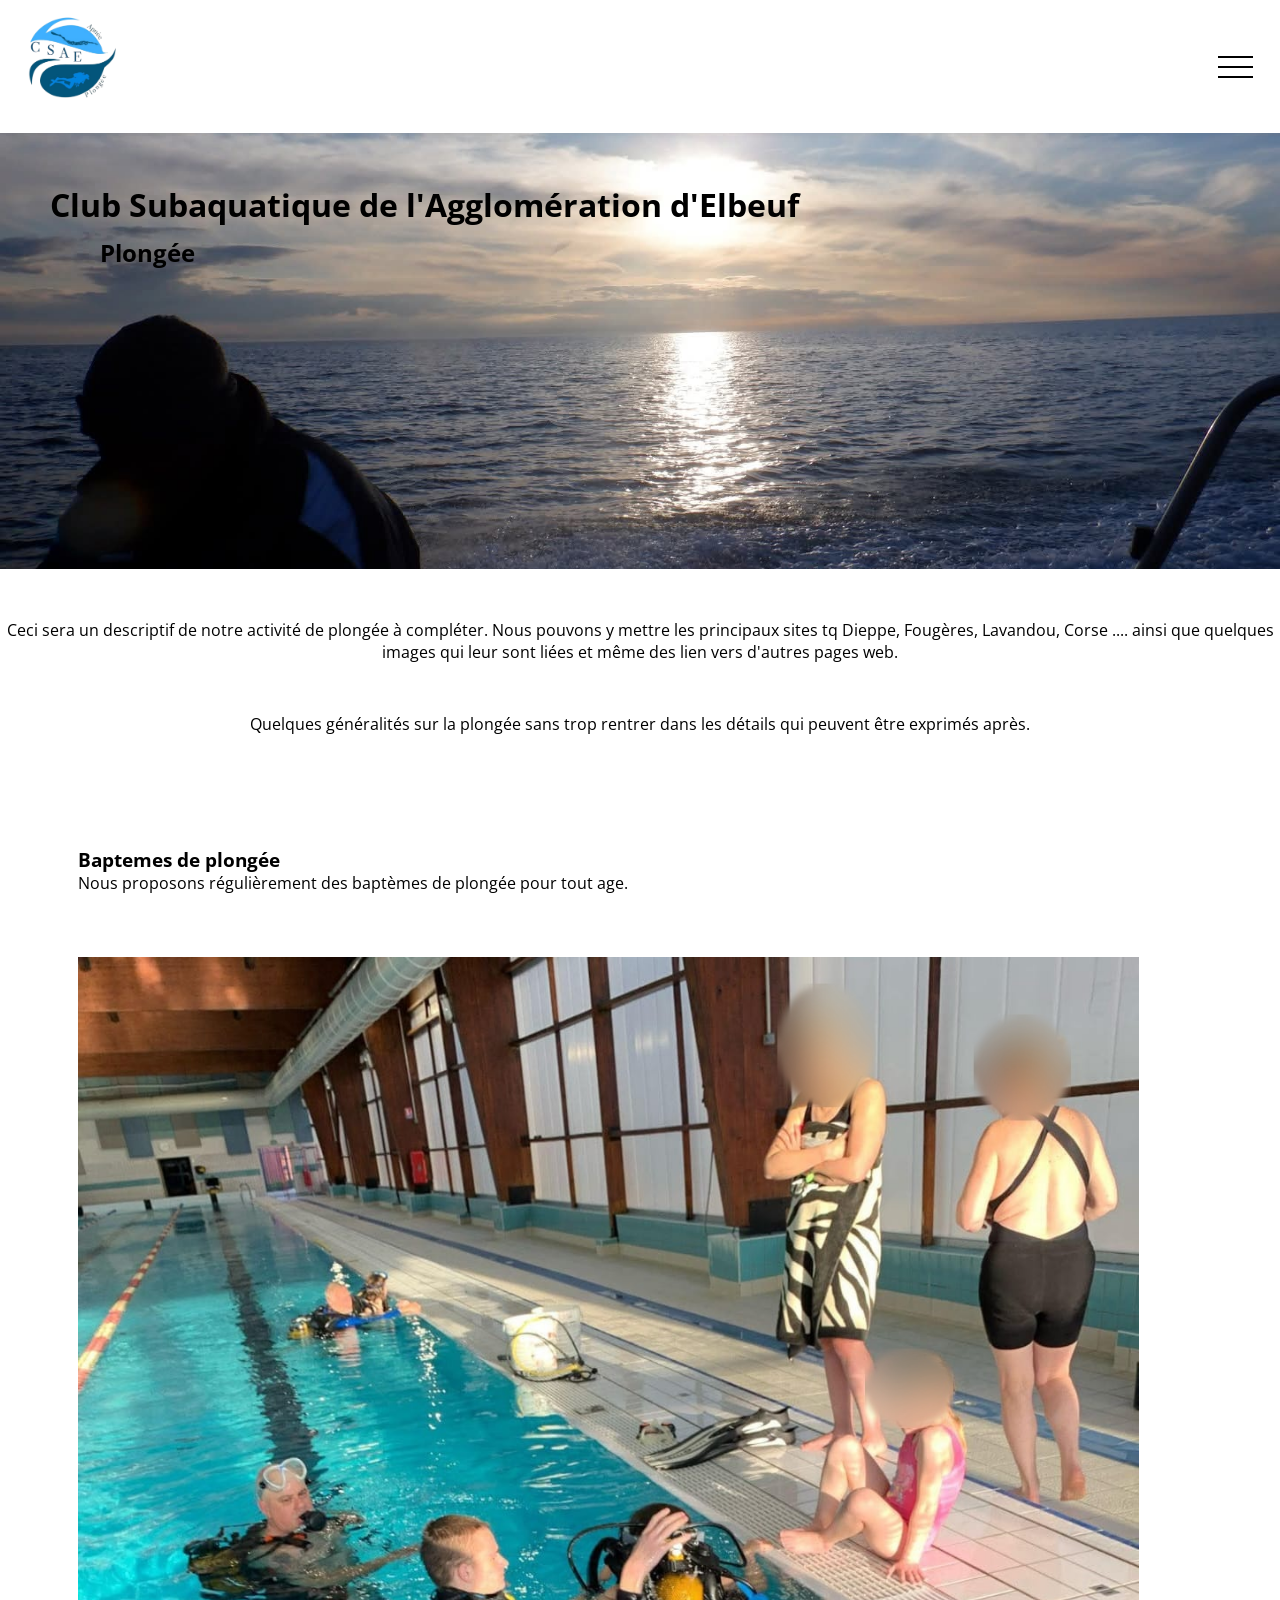
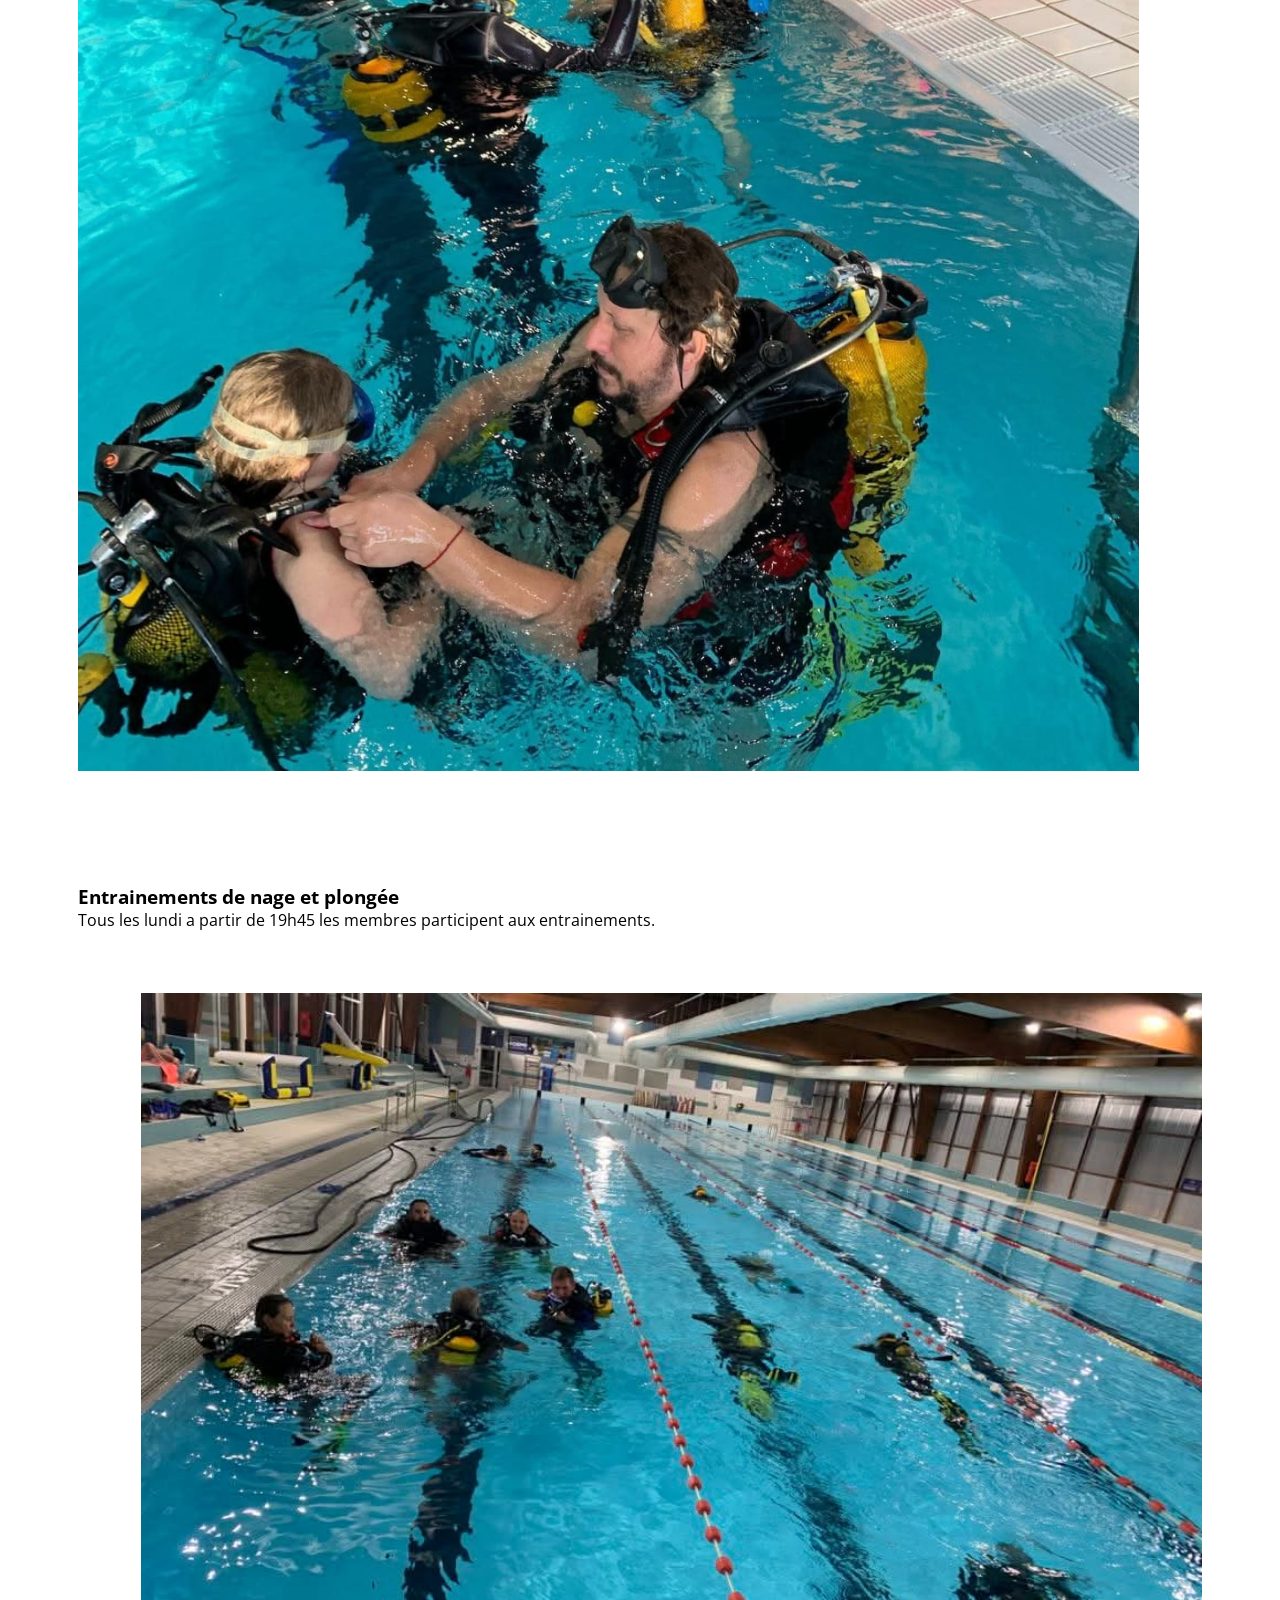
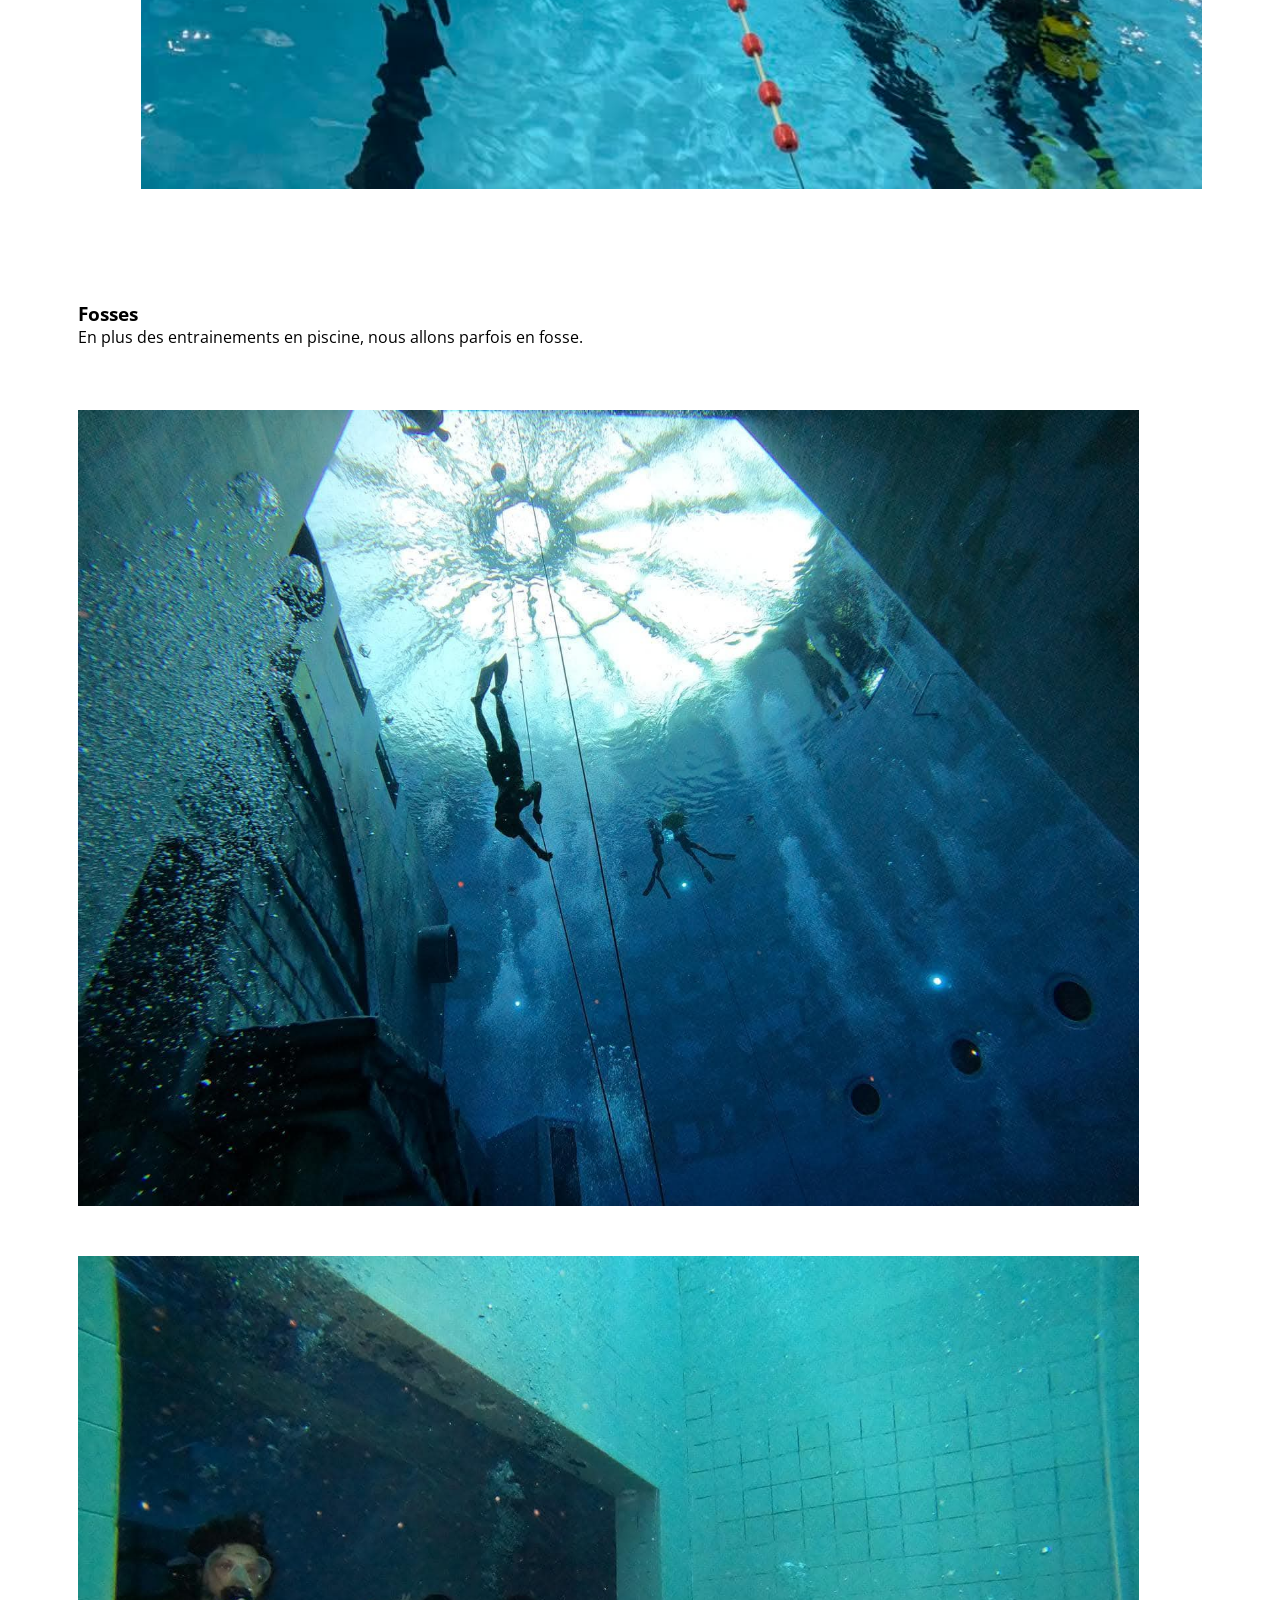
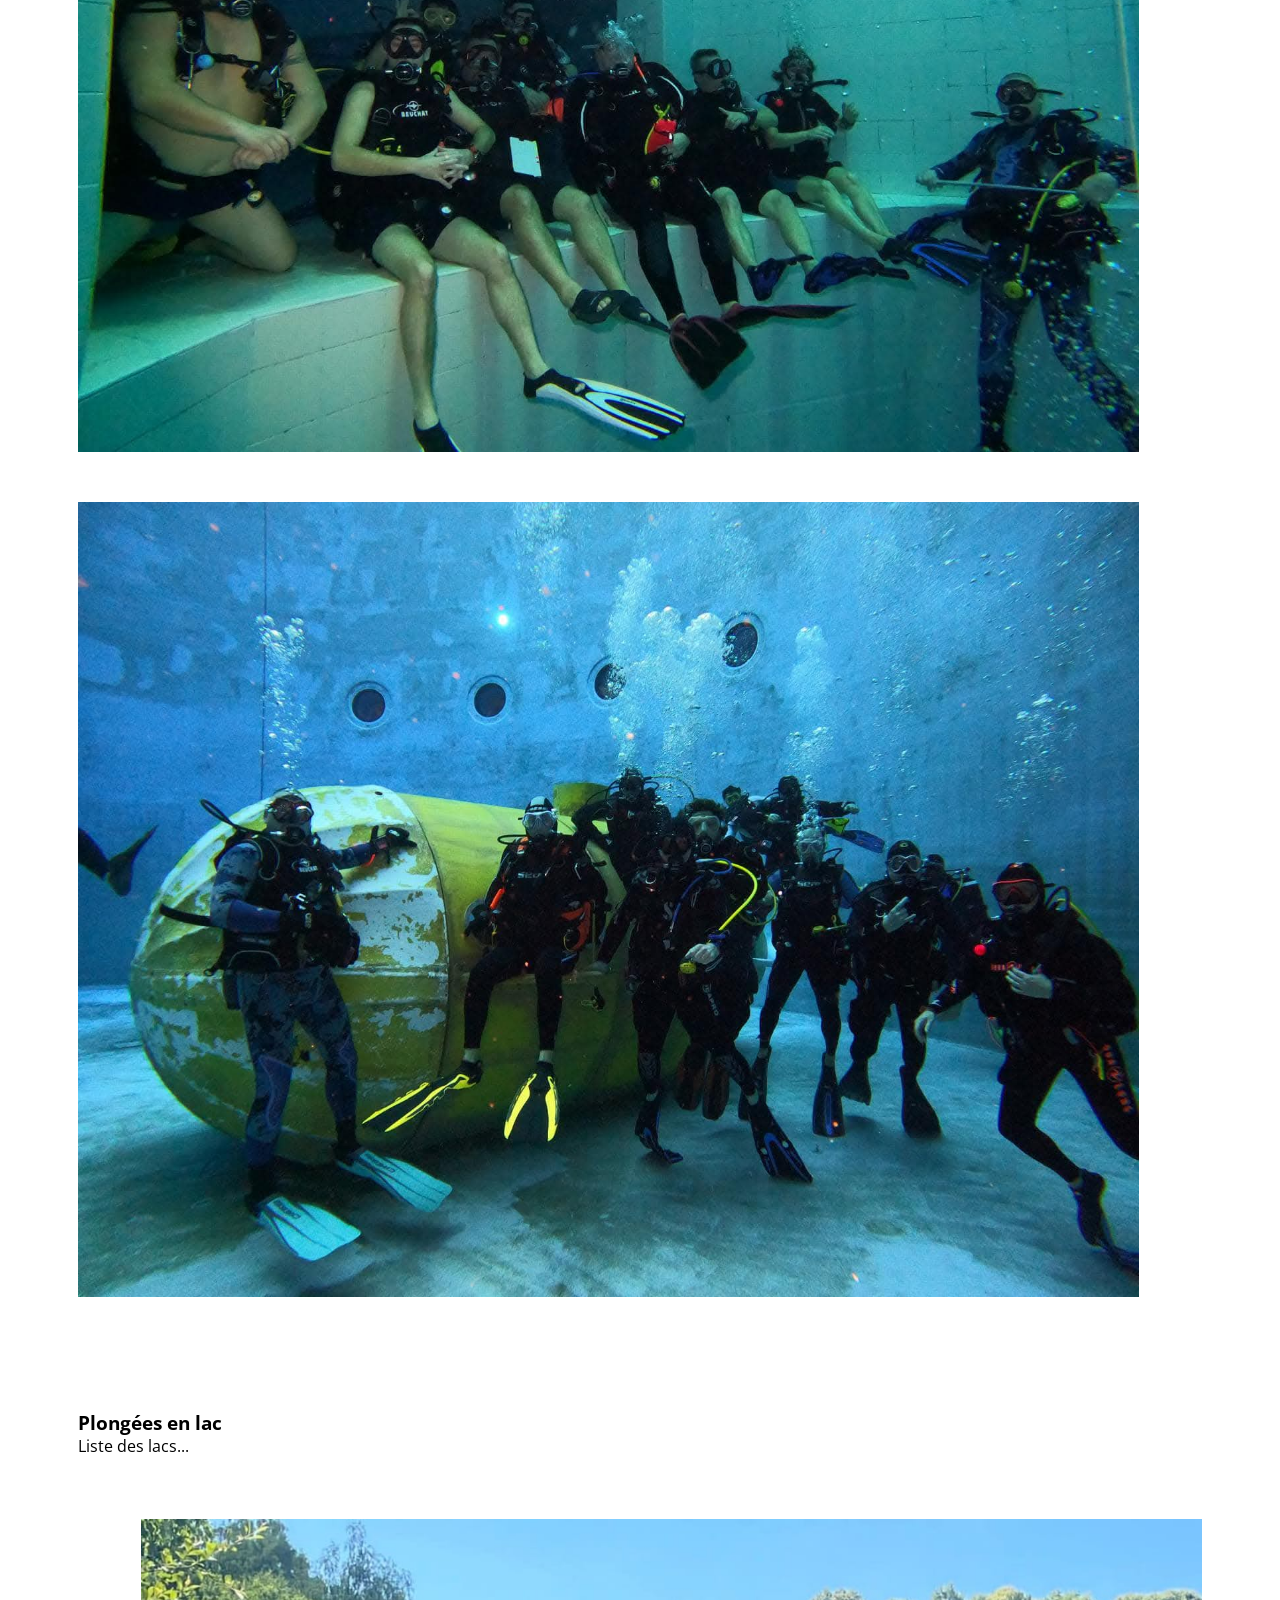
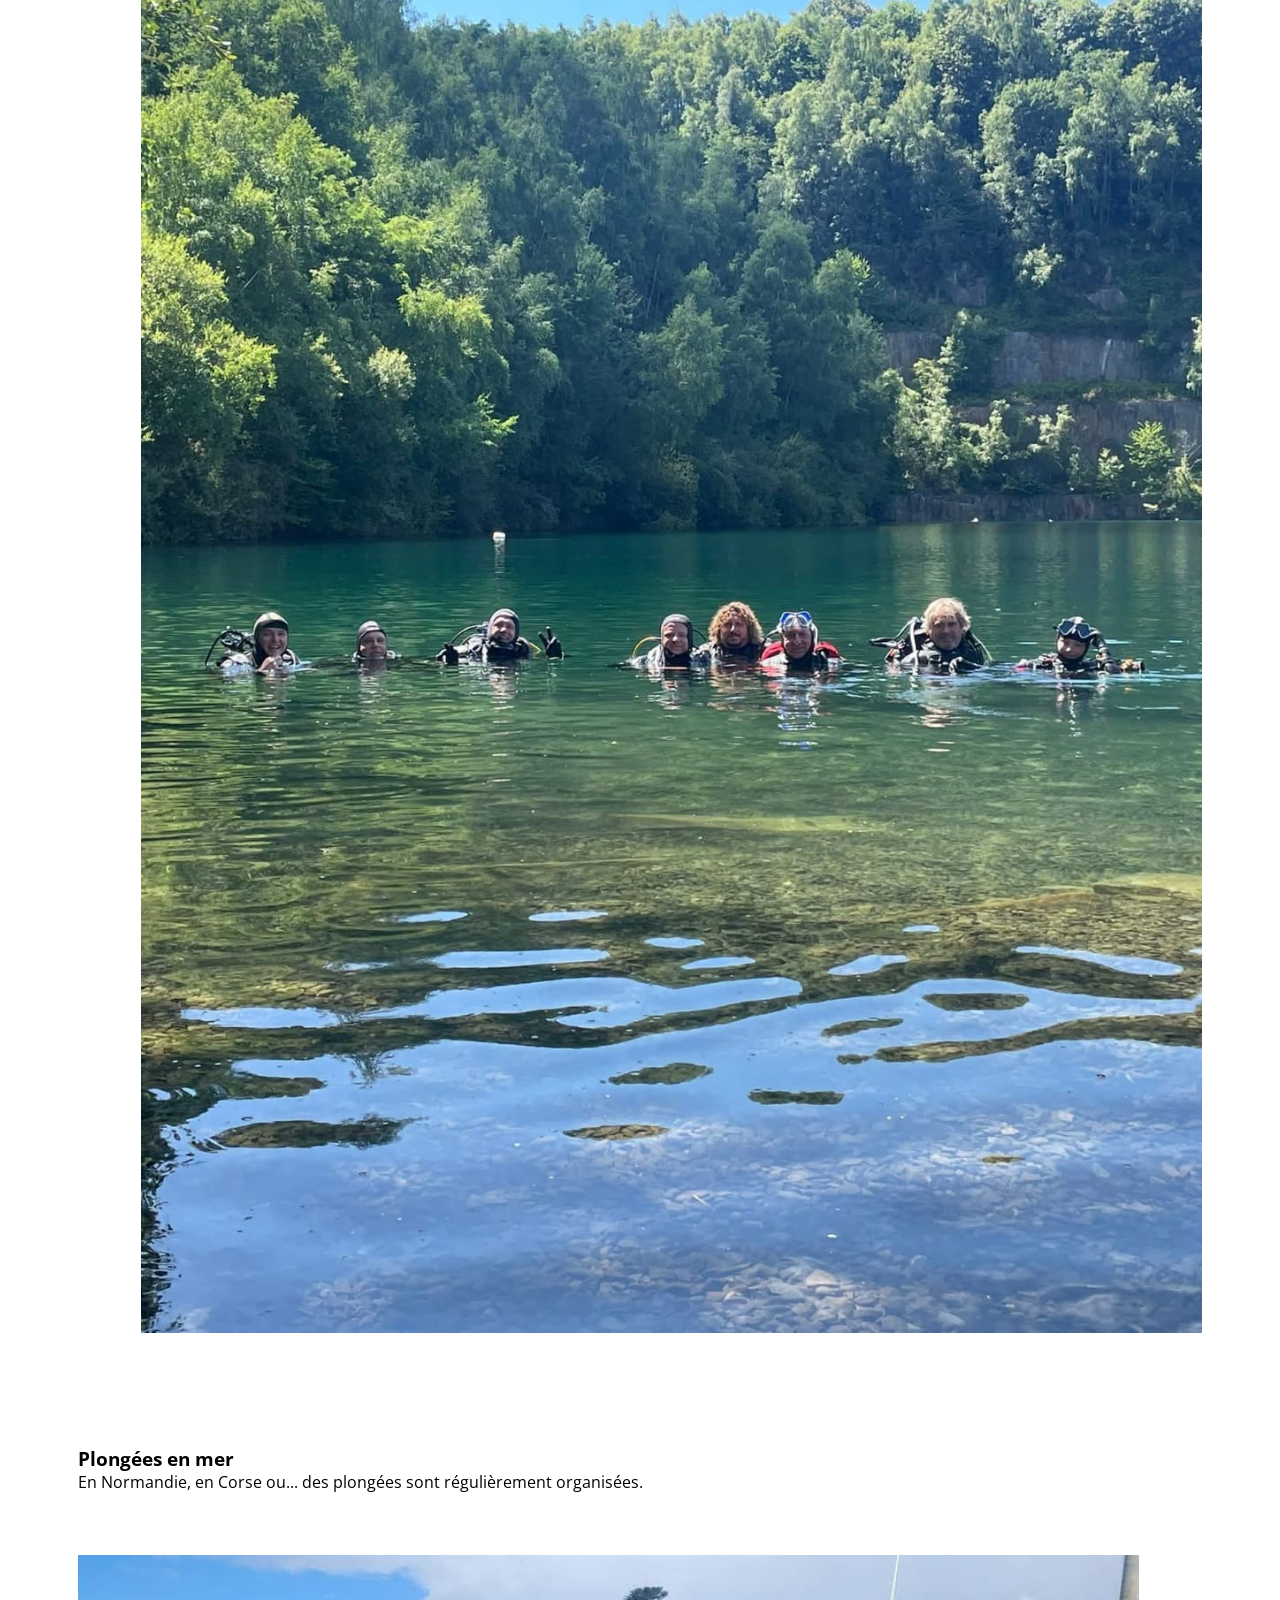
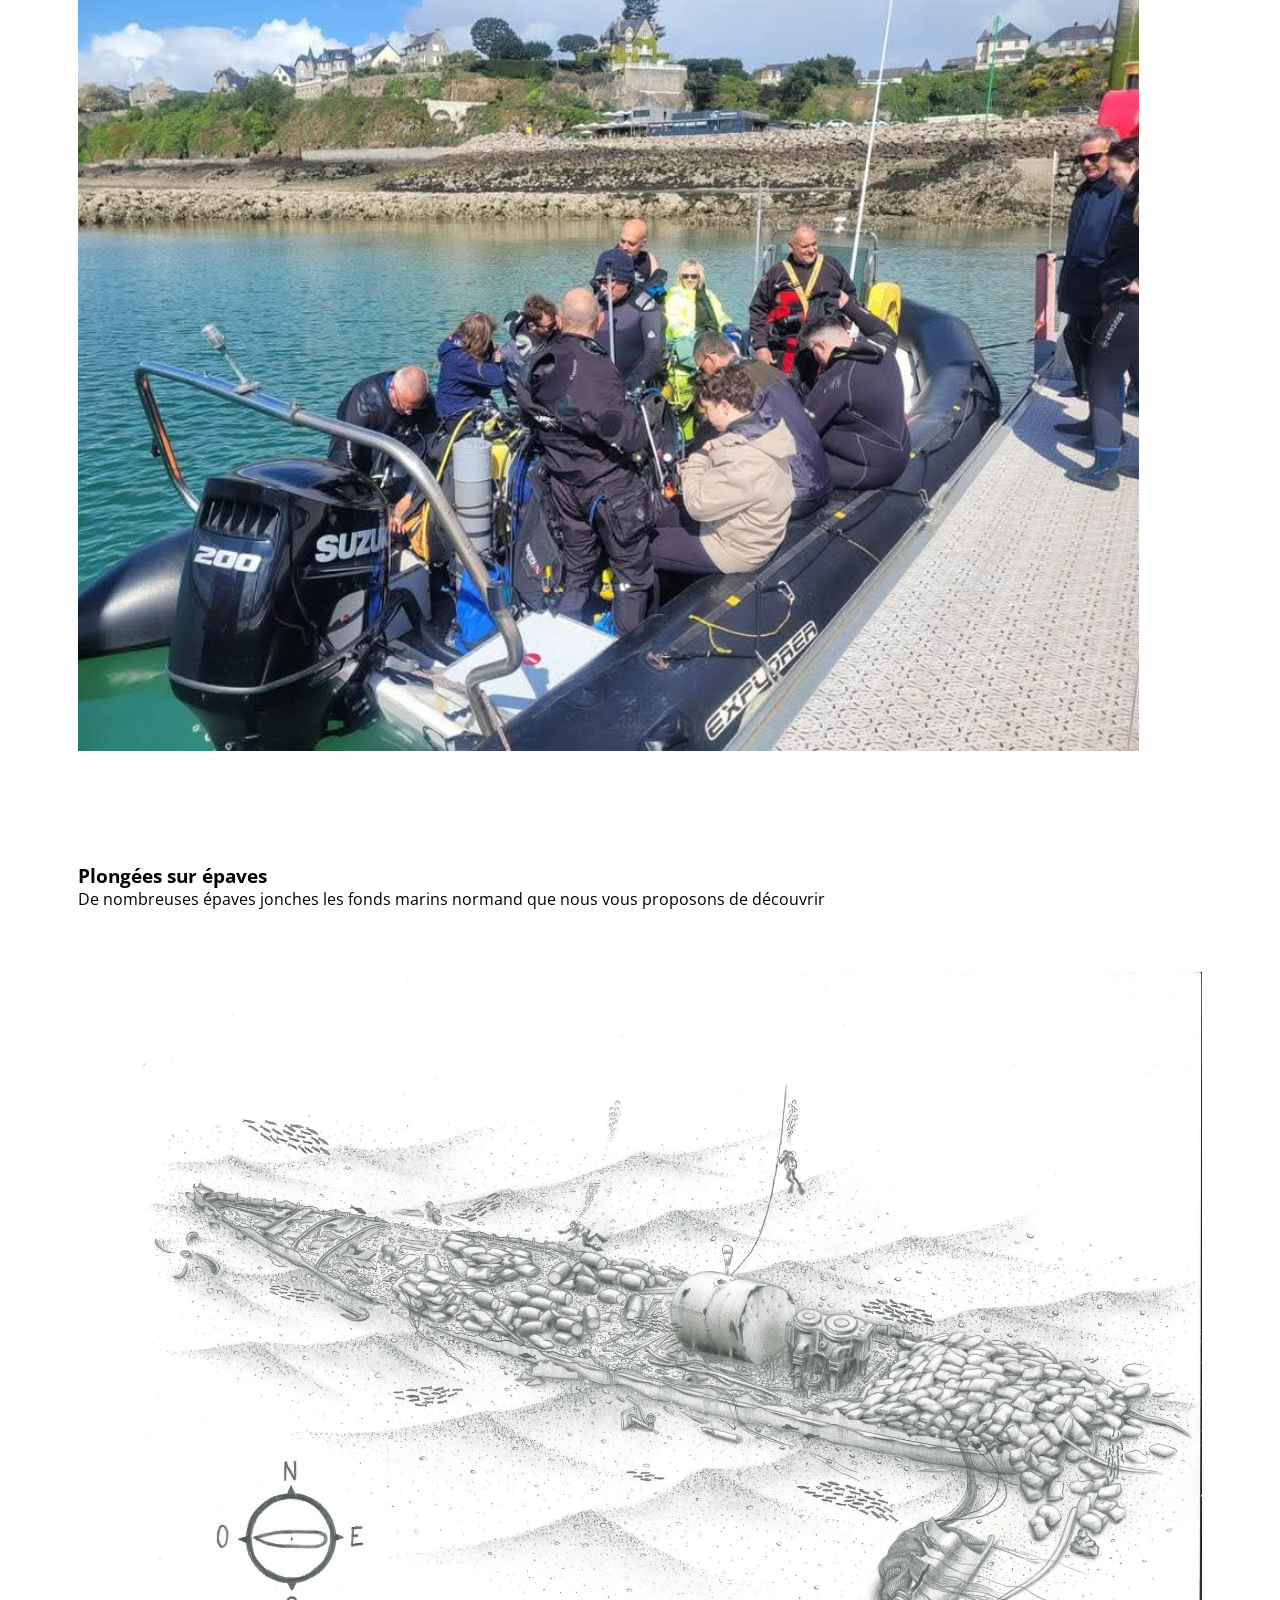
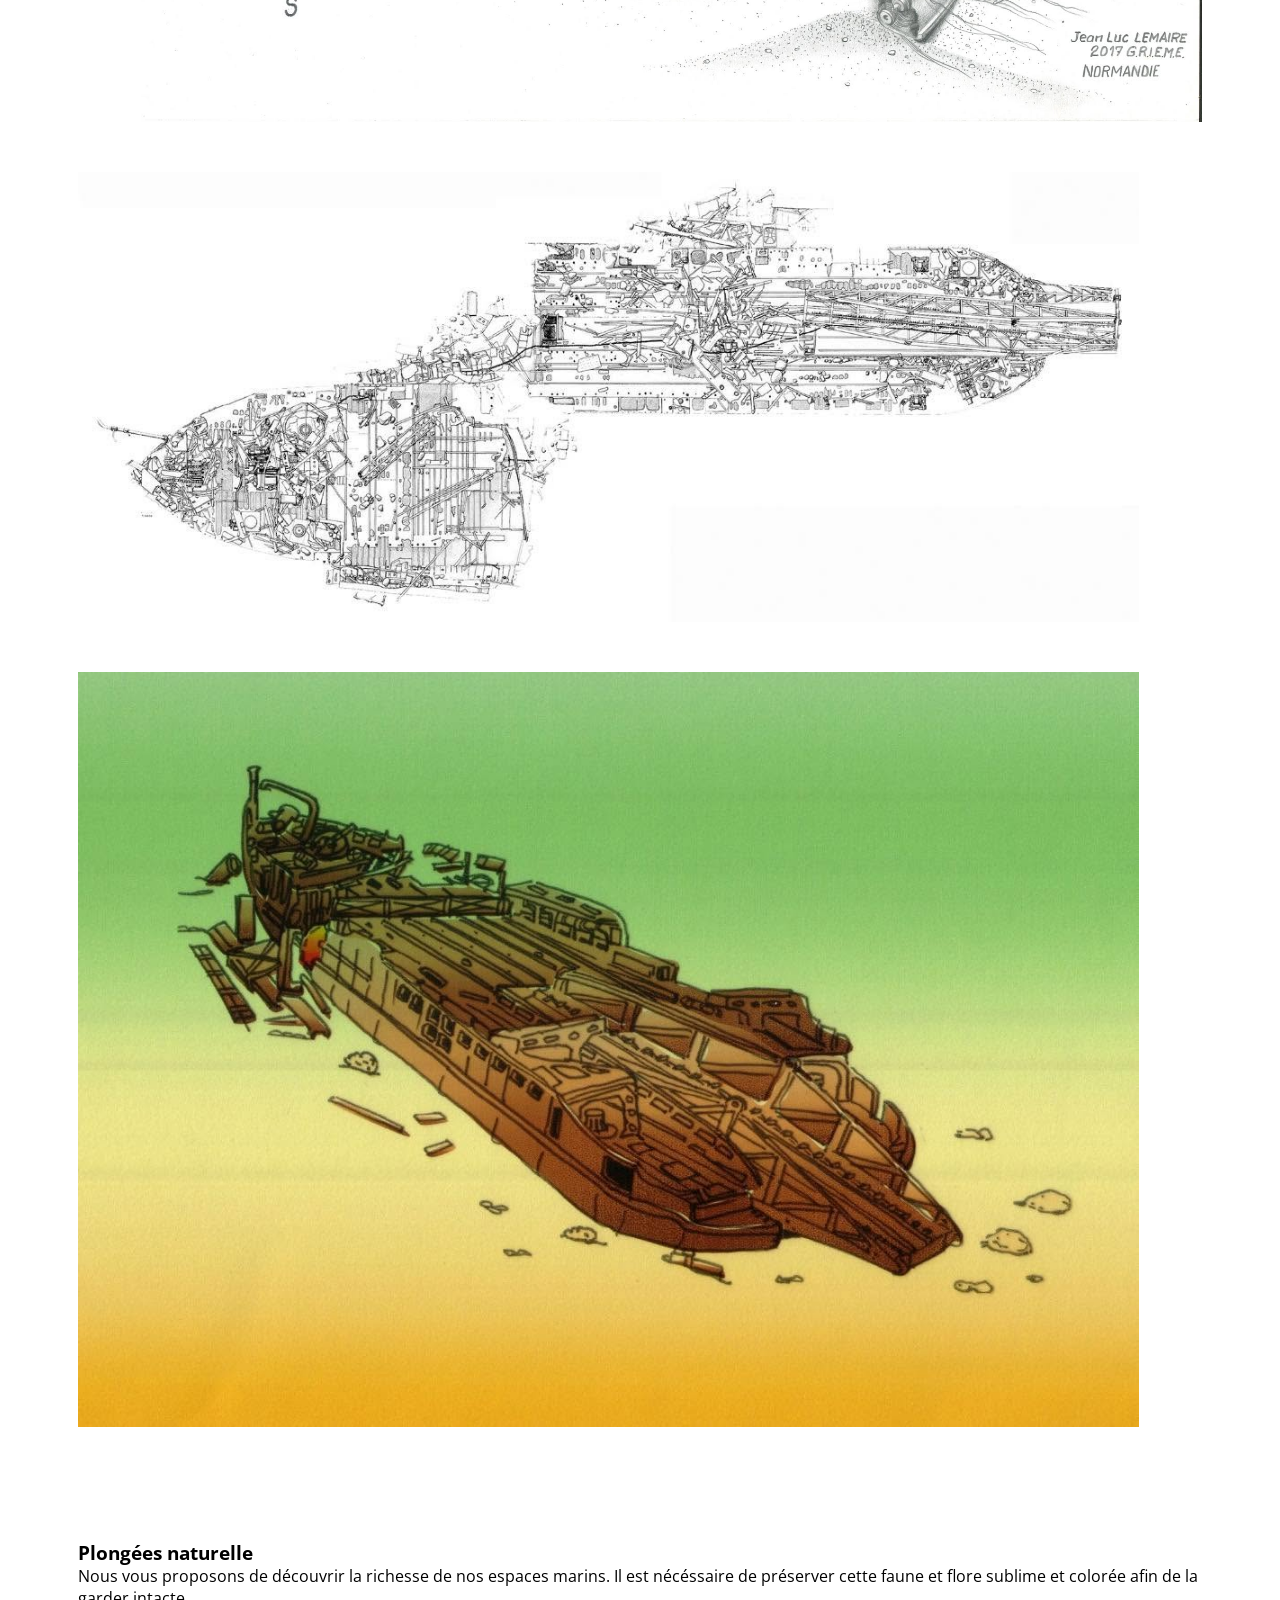
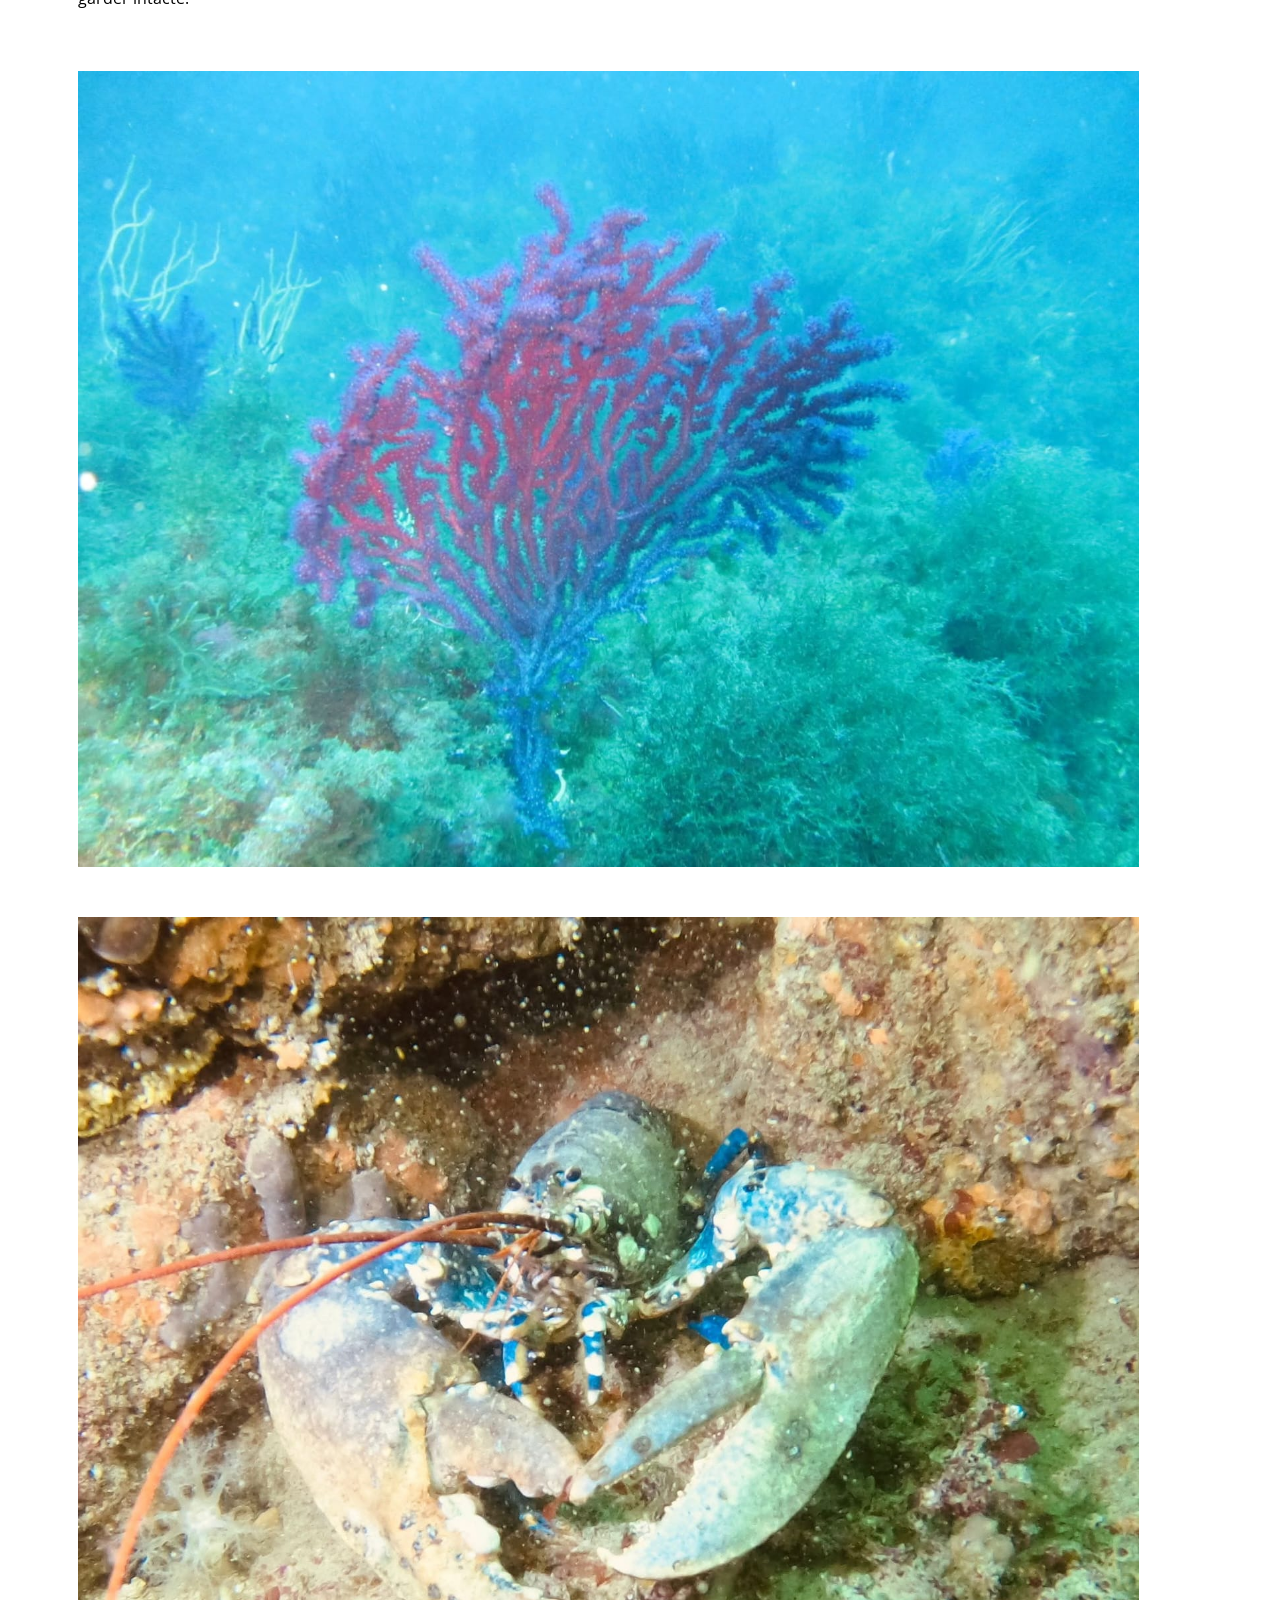
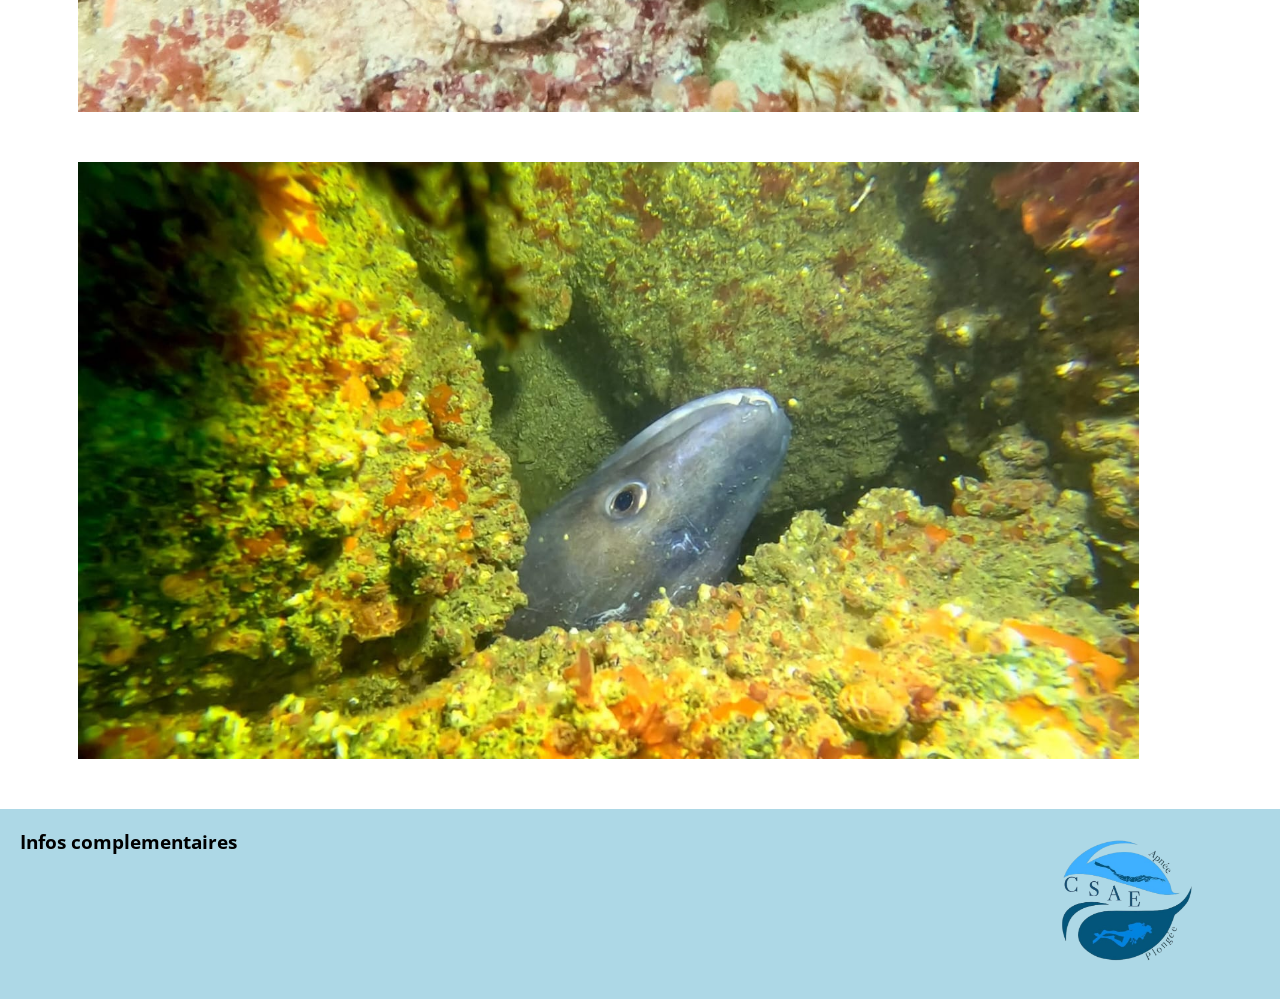
<file: plongee.html>
<!DOCTYPE html>
<html lang="fr">
<head>
    <meta charset="UTF-8">
    <meta name="viewport" content="width=device-width, initial-scale=1.0">
    <title>CSAE-Plongée</title>
    <link rel="icon" type="image/png" href="assets/icons/logo.png">
    <link rel="stylesheet" href="style.css">
</head>
<body>
    <div class="haut_index">
        <header class="head_index">
        <div class="logo_head_index">
            <a href="index.html"><img src="assets/icons/logo.png" alt="logo" height="100"></a>
        </div>
        <div class="button"></div>
        <ul class="menu">
                <li><a class="pagelink" href="index.html">Accueil</a></li>
                <li><a class="pagelink" href="structure.html">Structure</a></li>
                <!--<li><a class="pagelink" href="equipe.html">Équipe</a></li>-->
                <li><a class="pagelink" href="evenements.html">Événements</a></li>
                <!--<li><a class="pagelink" href="planning.html">Planning</a></li>-->
                <!--<li><a class="pagelink" href="inscription.html">Inscription</a></li>-->
                <!--<li><a class="pagelink" href="multimedia.html">Multimédia</a></li>-->
                <li><a class="pagelink" href="boutique.html">Boutique</a></li>
                <!--<li><a class="pagelink" href="contact.html">Contact</a></li>-->
                <li><a class="pagelink" href="logbureau.html">Bureau</a></li>
        </ul>
    </header>
    <script>
        var button = document.querySelector('.button');
        var menu = document.querySelector('.menu');

        button.onclick = function() {
            button.classList.toggle('active');
            menu.classList.toggle('active');
        }
    </script>
        <h1>Club Subaquatique de l'Agglomération d'Elbeuf</h1>
        <h2>Plongée</h2>
        

    </div>
    
    <div class="corps_plongee">
        <p class="plongeetop">Ceci sera un descriptif de notre activité de plongée à compléter. Nous pouvons y mettre les principaux sites tq Dieppe, Fougères, Lavandou, Corse .... ainsi que quelques images qui leur sont liées et même des lien vers d'autres pages web.</p>
        <p class="plongeetop">Quelques généralités sur la plongée sans trop rentrer dans les détails qui peuvent être exprimés après.</p>

        <div class="bloc">
            <div class="gauche">
                <h3>Baptemes de plongée</h3>
                <div></div>
                <p>Nous proposons régulièrement des baptèmes de plongée pour tout age.</p>
            </div>
            <img class="img_droite" src="assets/images/plongee4_floute.jpg" alt="baptèmes">
        </div>
        <div class="bloc inverse">
            <div class="gauche">
                <h3>Entrainements de nage et plongée</h3>
                <div></div>
                <p>Tous les lundi a partir de 19h45 les membres participent aux entrainements.</p>
            </div>
            <img class="img_gauche" src="assets/images/plongee8.jpeg" alt="entrainements">
        </div>
        <div class="bloc">
            <div class="gauche">
                <h3>Fosses</h3>
                <div></div>
                <p>En plus des entrainements en piscine, nous allons parfois en fosse.</p>
            </div>
            <img class="img_droite" src="assets/images/plongee7.jpeg" alt="fosse">
        </div>
        <div class="bloc">
            <img class="img_droite" src="assets/images/plongee.jpeg" alt="fosse">
            <img class="img_droite" src="assets/images/plongee5.jpeg" alt="fosse">
        </div>
        <div class="bloc inverse">
            <div class="gauche">
                <h3>Plongées en lac</h3>
                <div></div>
                <p>Liste des lacs...</p>
            </div>
            <img class="img_gauche" src="assets/images/plongee3.jpeg" alt="lac">
        </div>
        <div class="bloc">
            <div class="gauche">
                <h3>Plongées en mer</h3>
                <div></div>
                <p>En Normandie, en Corse ou... des plongées sont régulièrement organisées.</p>
            </div>
            <img class="img_droite" src="assets/images/plongee2.jpeg" alt="mer">
        </div>
        <div class="bloc inverse">
            <div class="gauche">
                <h3>Plongées sur épaves</h3>
                <div></div>
                <p>De nombreuses épaves jonches les fonds marins normand que nous vous proposons de découvrir</p>
            </div>
            <img class="img_gauche" src="assets/images/epave1.jpg" alt="epave">
        </div>
        <div class="bloc">
            <img class="img_droite" src="assets/images/epave2.jpg" alt="epave">
            <img class="img_droite" src="assets/images/epave3.jpg" alt="epave">
        </div>
        <div class="bloc">
            <div class="gauche">
                <h3>Plongées naturelle</h3>
                <div></div>
                <p>Nous vous proposons de découvrir la richesse de nos espaces marins. Il est nécéssaire de préserver cette faune et flore sublime et colorée afin de la garder intacte.</p>
            </div>
            <img class="img_droite" src="assets/images/nature2.jpeg" alt="nature">
        </div>
            <div class="bloc">
            <img class="img_droite" src="assets/images/nature.jpeg" alt="nature">
            <img class="img_droite" src="assets/images/nature3.jpeg" alt="nature">
        </div>


    </div>
</body>
<footer>
    <h3>Infos complementaires</h3>
    <img class="logofoot" src="assets/icons/logo.png" alt="logo">    
</footer>
</html>
</file>
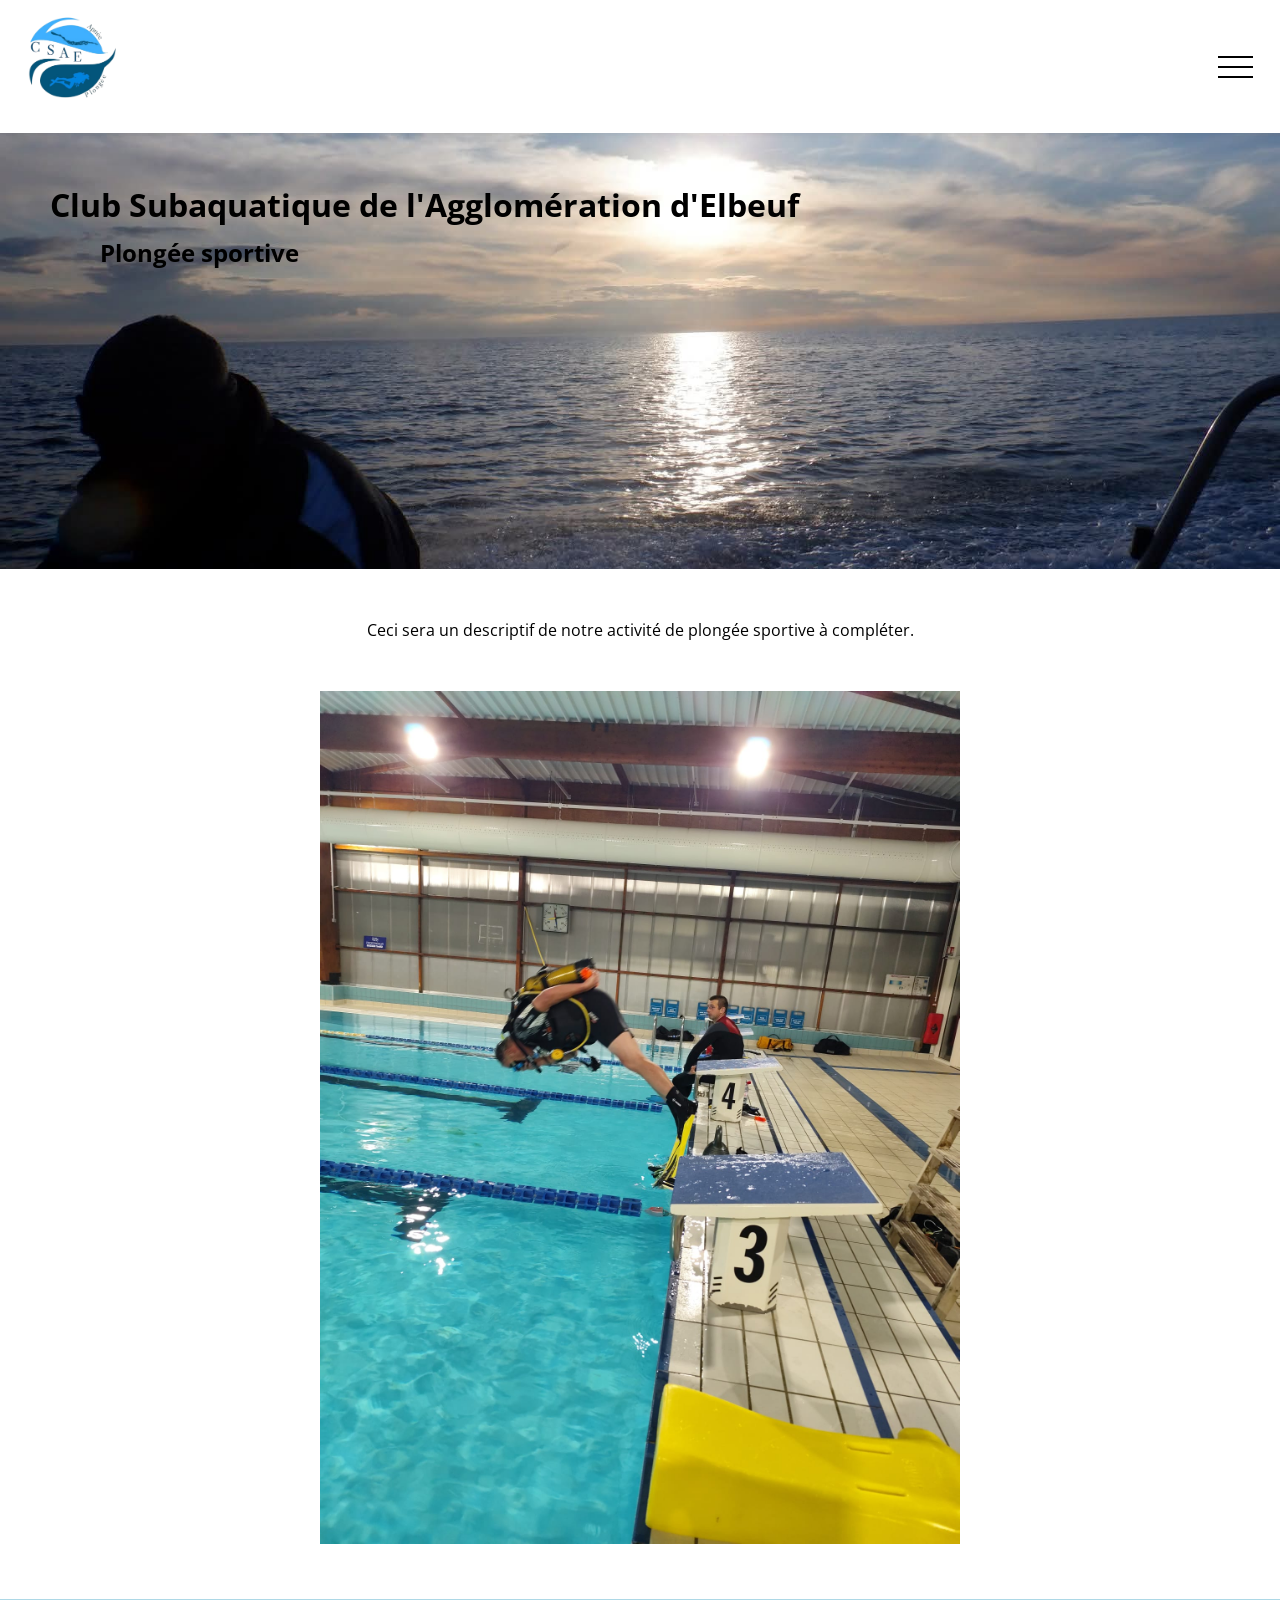
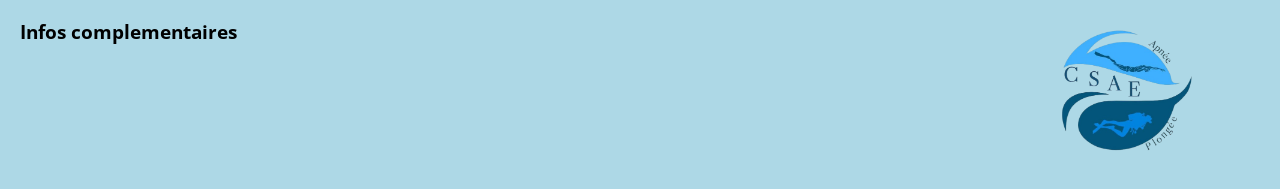
<file: sportive.html>
<!DOCTYPE html>
<html lang="fr">
<head>
    <meta charset="UTF-8">
    <meta name="viewport" content="width=device-width, initial-scale=1.0">
    <title>CSAE-Plongée Sportive</title>
    <link rel="icon" type="image/png" href="assets/icons/logo.png">
    <link rel="stylesheet" href="style.css">
</head>
<body>
    <div class="haut_index">
        <header class="head_index">
        <div class="logo_head_index">
            <a href="index.html"><img src="assets/icons/logo.png" alt="logo" height="100"></a>
        </div>
        <div class="button"></div>
        <ul class="menu">
                <li><a class="pagelink" href="index.html">Accueil</a></li>
                <li><a class="pagelink" href="structure.html">Structure</a></li>
                <!--<li><a class="pagelink" href="equipe.html">Équipe</a></li>-->
                <li><a class="pagelink" href="evenements.html">Événements</a></li>
                <!--<li><a class="pagelink" href="planning.html">Planning</a></li>-->
                <!--<li><a class="pagelink" href="inscription.html">Inscription</a></li>-->
                <!--<li><a class="pagelink" href="multimedia.html">Multimédia</a></li>-->
                <li><a class="pagelink" href="boutique.html">Boutique</a></li>
                <!--<li><a class="pagelink" href="contact.html">Contact</a></li>-->
                <li><a class="pagelink" href="logbureau.html">Bureau</a></li>
        </ul>
    </header>
    <script>
        var button = document.querySelector('.button');
        var menu = document.querySelector('.menu');

        button.onclick = function() {
            button.classList.toggle('active');
            menu.classList.toggle('active');
        }
    </script>
        <h1>Club Subaquatique de l'Agglomération d'Elbeuf</h1>
        <h2>Plongée sportive</h2>
    </div>
    
    <div class="corps_sportive">
        <p>Ceci sera un descriptif de notre activité de plongée sportive à compléter.</p>
        <img class="imgcenter" src="assets/images/sportive1.jpeg" alt="plongee sportive">
    </div>
</body>
<footer>
    <h3>Infos complementaires</h3>
    <img class="logofoot" src="assets/icons/logo.png" alt="logo">    
</footer>
</html>
</file>
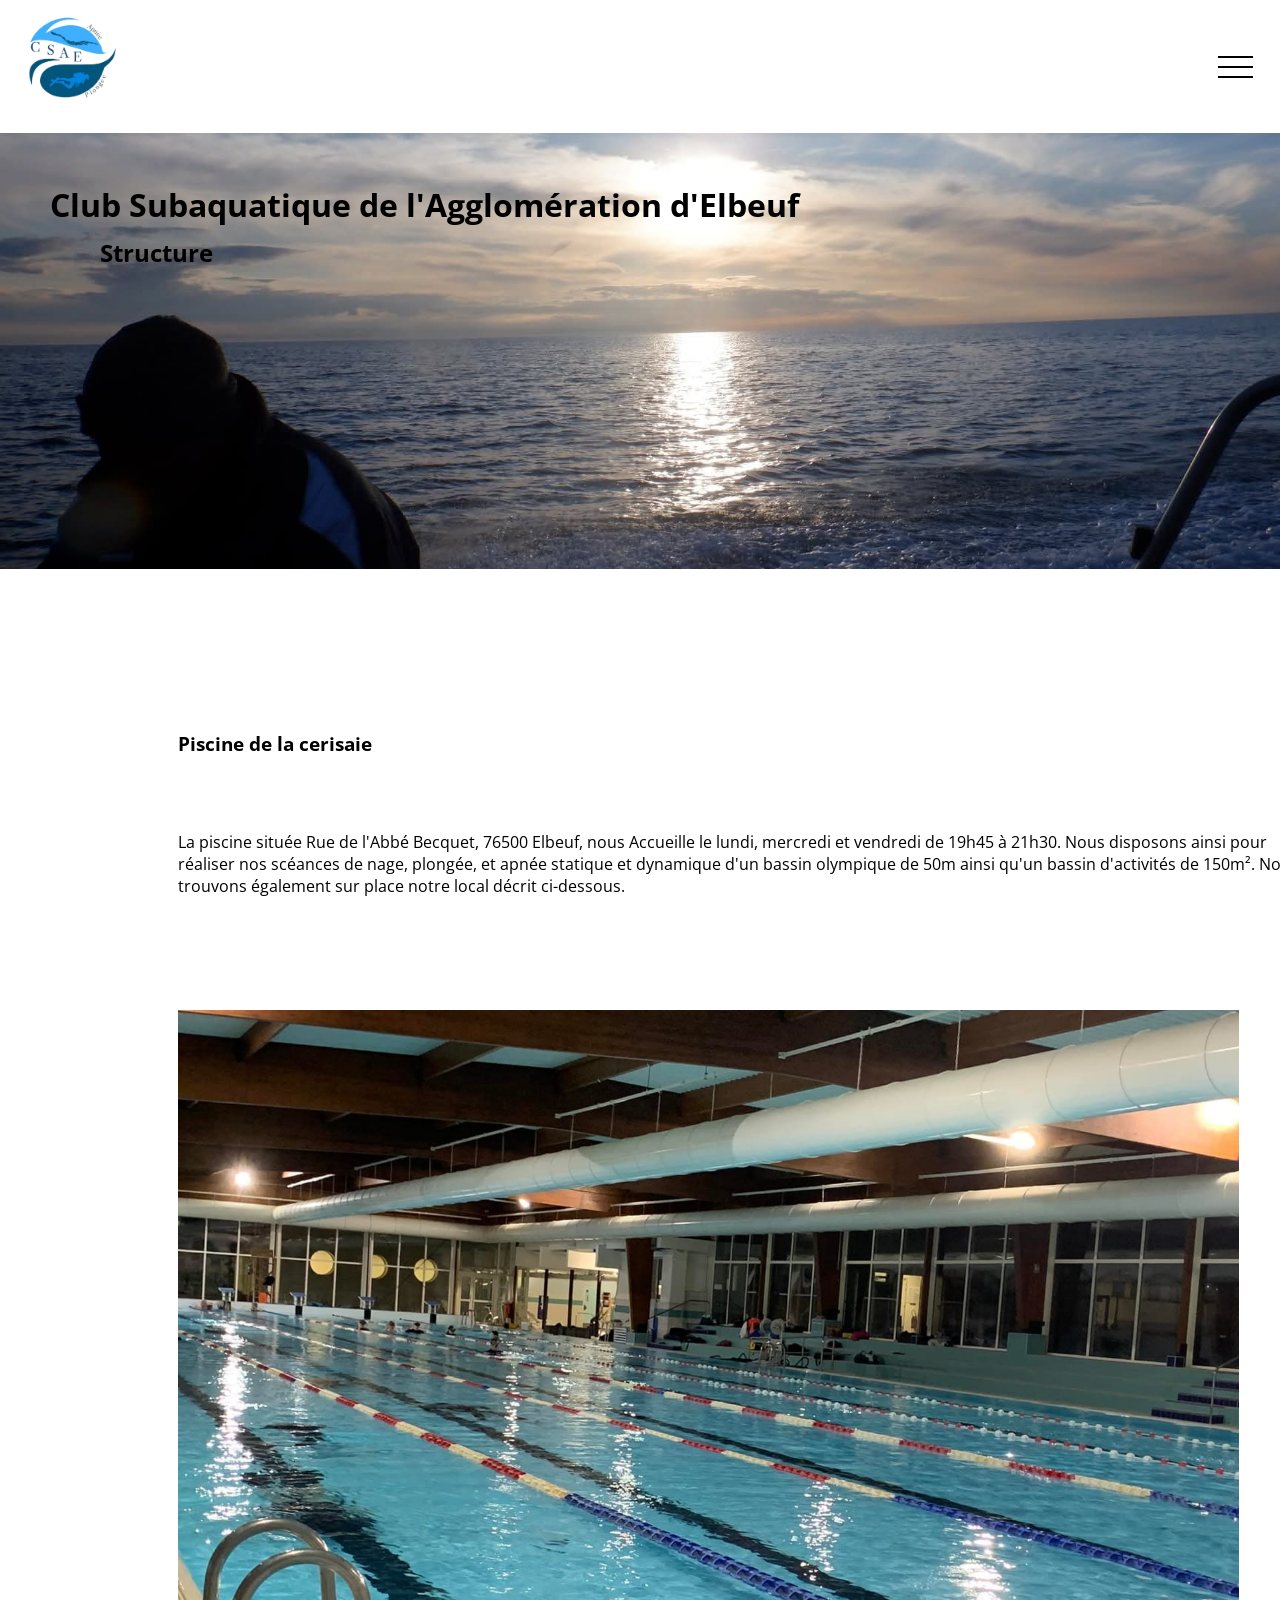
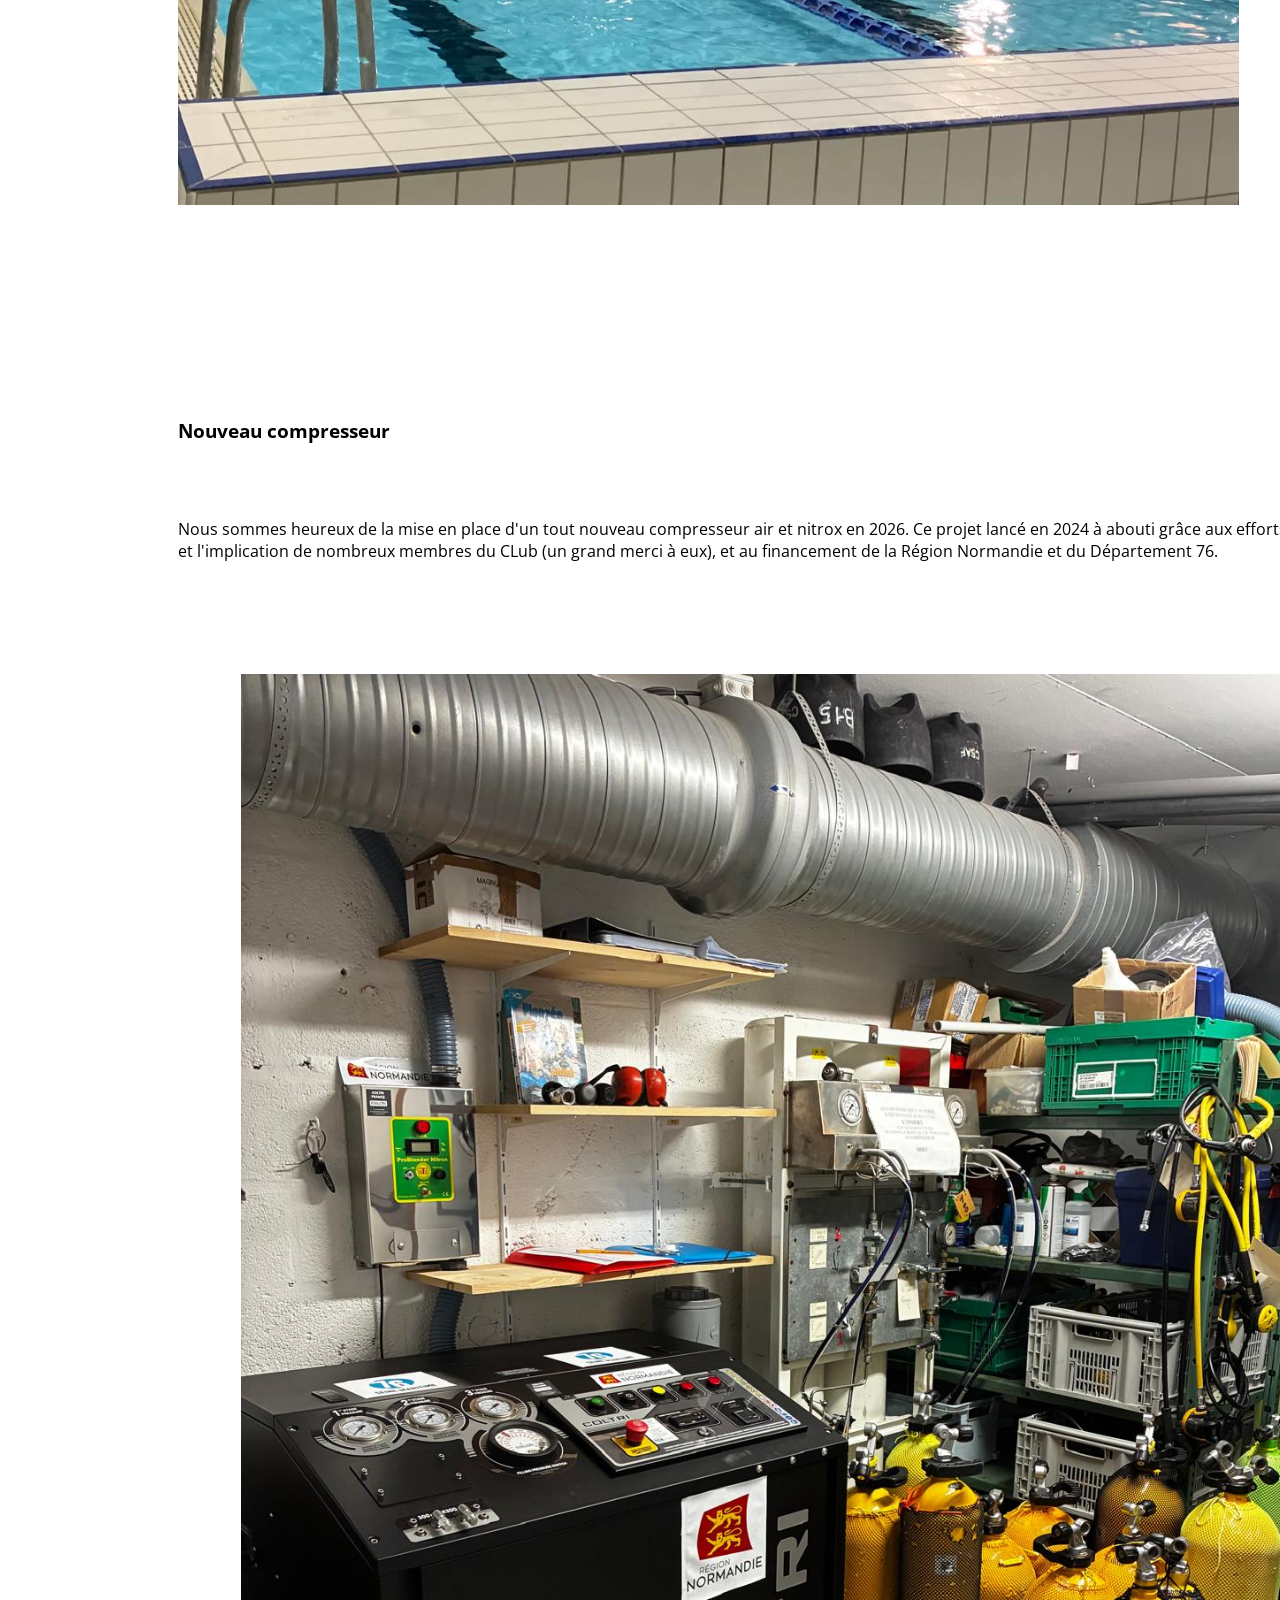
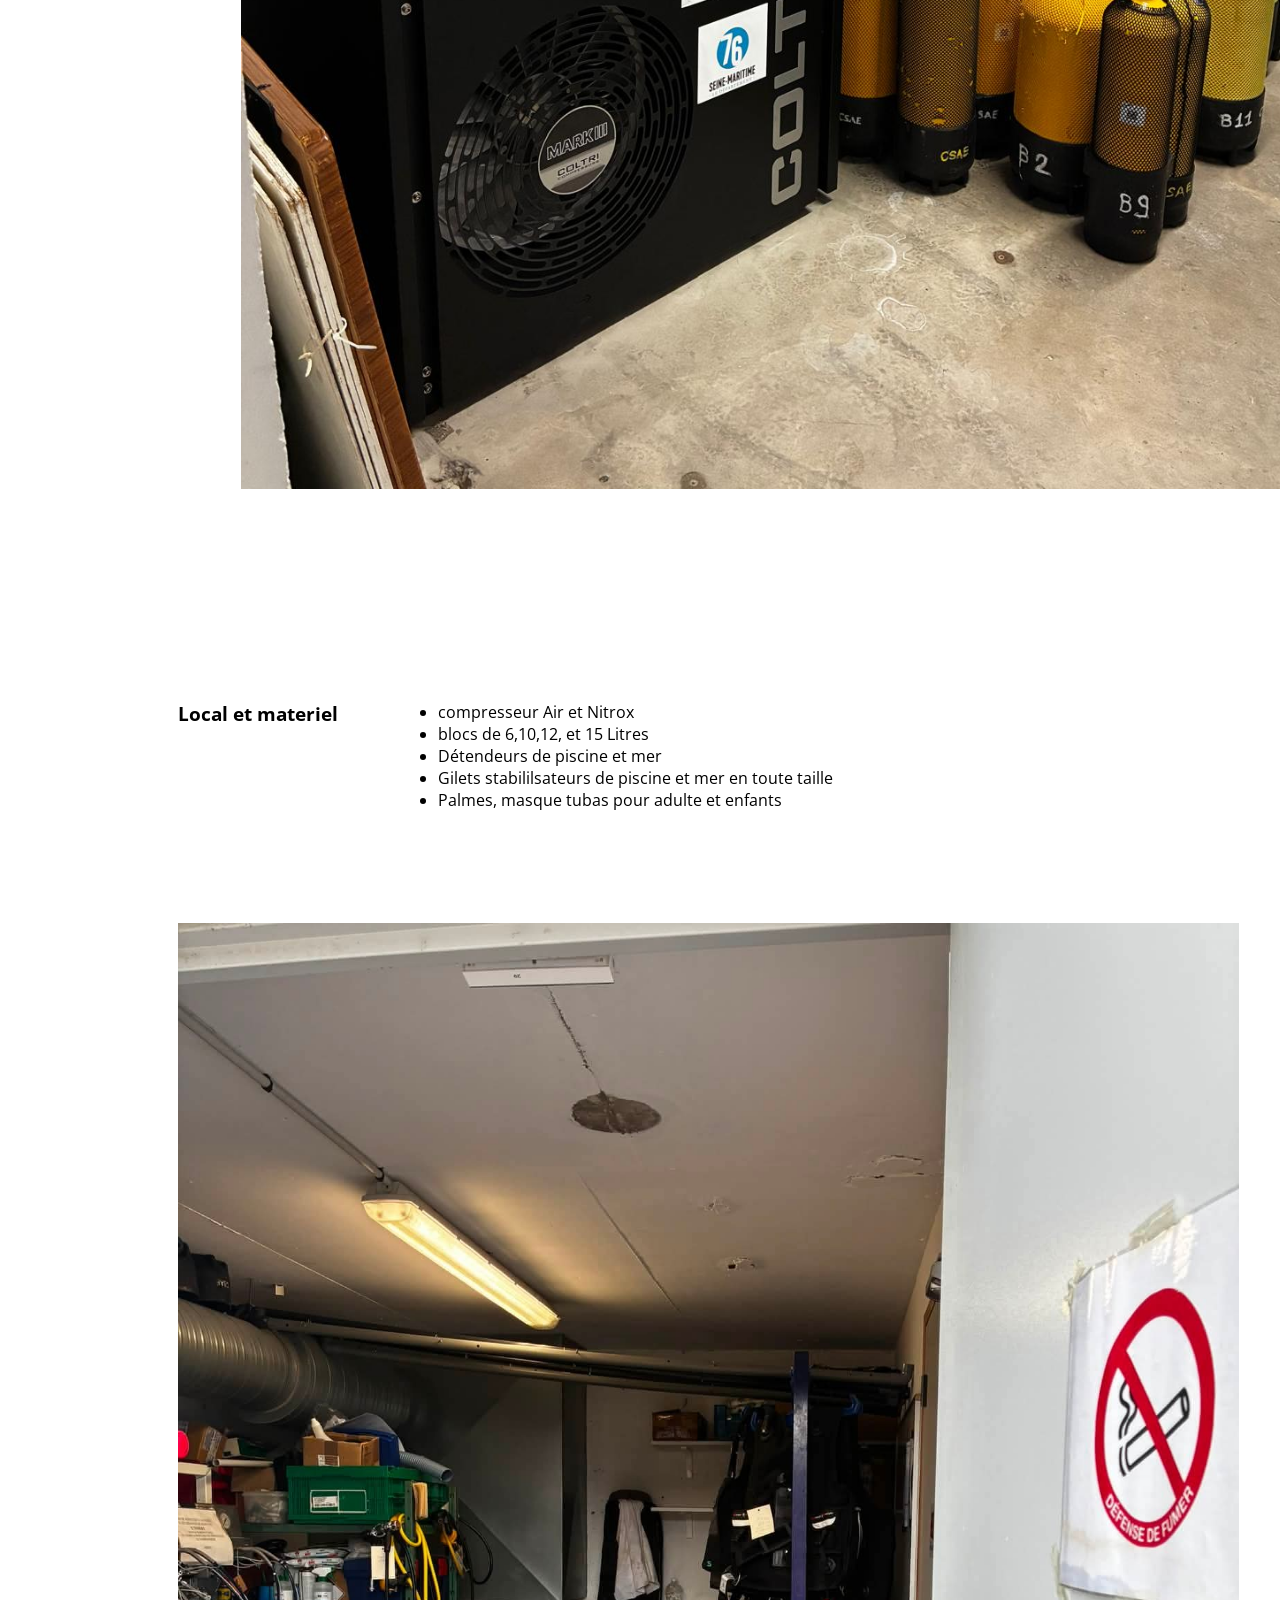
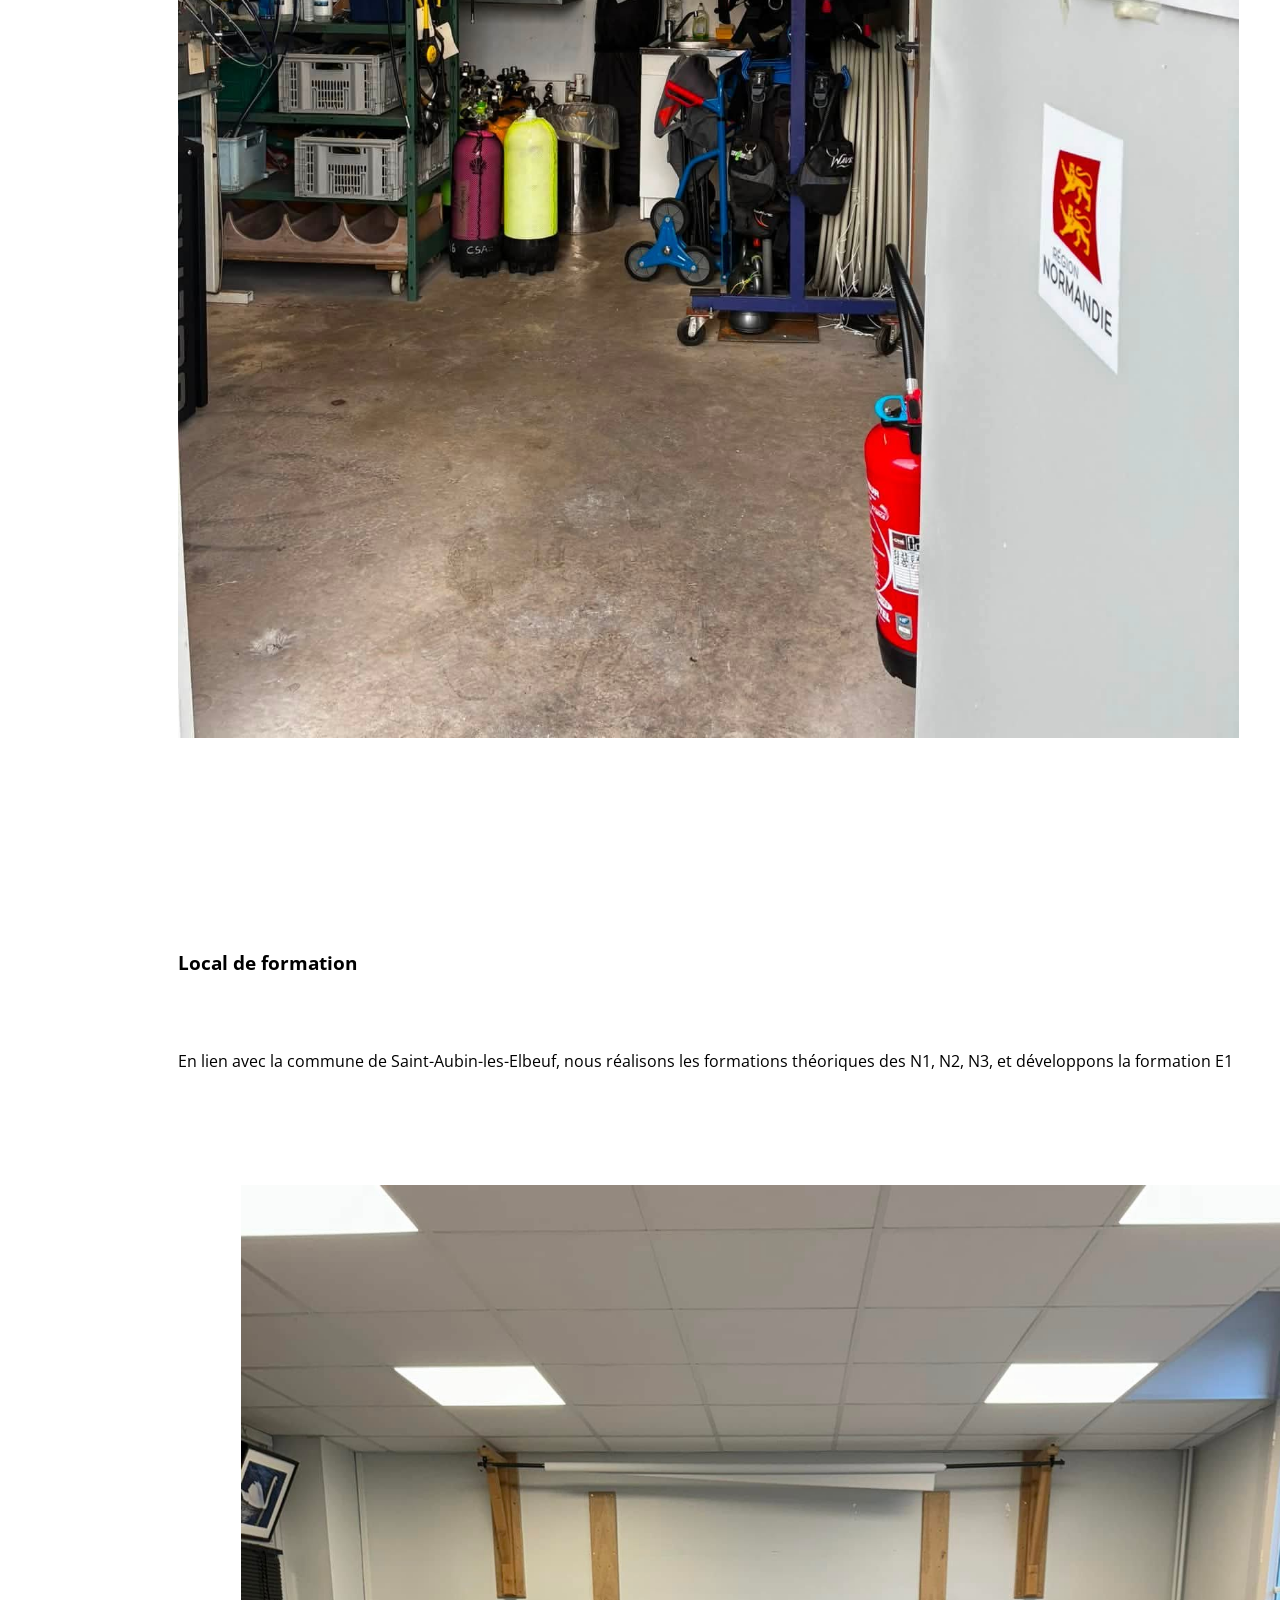
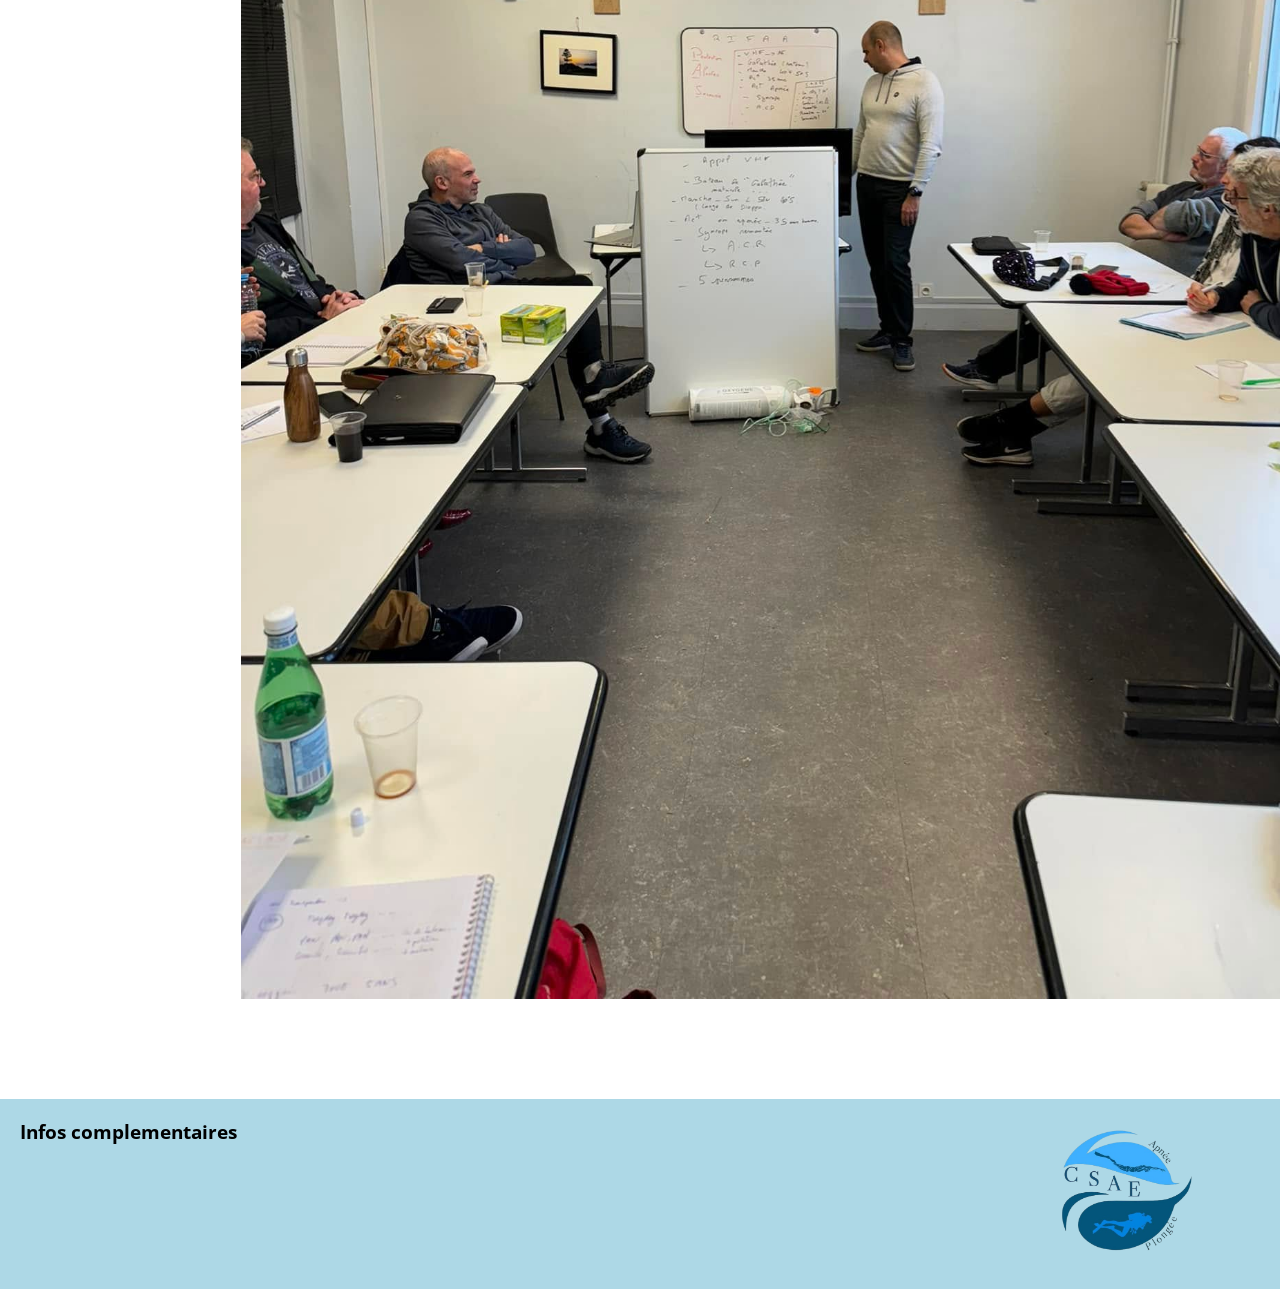
<file: structure.html>
<!DOCTYPE html>
<html lang="fr">
<head>
    <meta charset="UTF-8">
    <meta name="viewport" content="width=device-width, initial-scale=1.0">
    <title>CSAE-Structure</title>
    <link rel="icon" type="image/png" href="assets/icons/logo.png">
    <link rel="stylesheet" href="style.css">
</head>
<body>
    <div class="haut_index">
        <header class="head_index">
        <div class="logo_head_index">
            <a href="index.html"><img src="assets/icons/logo.png" alt="logo" height="100"></a>
        </div>
        <div class="button"></div>
        <ul class="menu">
                <li><a class="pagelink" href="index.html">Accueil</a></li>
                <!--<li><a class="pagelink" href="equipe.html">Équipe</a></li>-->
                <li><a class="pagelink" href="evenements.html">Événements</a></li>
                <!--<li><a class="pagelink" href="planning.html">Planning</a></li>-->
                <!--<li><a class="pagelink" href="inscription.html">Inscription</a></li>-->
                <!--<li><a class="pagelink" href="multimedia.html">Multimédia</a></li>-->
                <li><a class="pagelink" href="boutique.html">Boutique</a></li>
                <!--<li><a class="pagelink" href="contact.html">Contact</a></li>-->
                <li><a class="pagelink" href="logbureau.html">Bureau</a></li>
        </ul>
    </header>
    <script>
        var button = document.querySelector('.button');
        var menu = document.querySelector('.menu');

        button.onclick = function() {
            button.classList.toggle('active');
            menu.classList.toggle('active');
        }
    </script>
        <h1>Club Subaquatique de l'Agglomération d'Elbeuf</h1>
        <h2>Structure</h2>        

    </div>
    <div class="corps_structure">
        <div class="bloc">
            <div class="gauche">
                <h3>Piscine de la cerisaie</h3>
                <div></div>
                <p>La piscine située Rue de l'Abbé Becquet, 76500 Elbeuf, nous Accueille le lundi, mercredi et vendredi de 19h45 à 21h30. Nous disposons ainsi pour réaliser nos scéances de nage, plongée, et apnée statique et dynamique d'un bassin olympique de 50m ainsi qu'un bassin d'activités de 150m². Nous trouvons également sur place notre local décrit ci-dessous.</p>
            </div>
            <img class="img_droite" src="assets/images/piscine.jpeg" alt="piscine">
        </div>
        <div class="bloc inverse">
            <div class="droite">
                <h3>Nouveau compresseur</h3>
                <div></div>
                <p>Nous sommes heureux de la mise en place d'un tout nouveau compresseur air et nitrox en 2026. Ce projet lancé en 2024 à abouti grâce aux efforts et l'implication de nombreux membres du CLub (un grand merci à eux), et au financement de la Région Normandie et du Département 76.</p>
            </div> 
            <img class="img_gauche" src="assets/images/compresseur2.jpeg" alt="compresseur">
        </div>
        <div class="bloc">
            <div class="gauche">
                <h3>Local et materiel</h3>
                <div></div>
                <ul>
                    <li>compresseur Air et Nitrox</li>
                    <li>blocs de 6,10,12, et 15 Litres</li>
                    <li>Détendeurs de piscine et mer</li>
                    <li>Gilets stabililsateurs de piscine et mer en toute taille</li>
                    <li>Palmes, masque tubas pour adulte et enfants</li>
                </ul>
            </div>
            <img class="img_droite" src="assets/images/materiel.jpeg" alt="matériel">
        </div>
        <div class="bloc inverse">
            <div class="droite"> 
                <h3>Local de formation</h3>
                <div></div>
                <p>En lien avec la commune de Saint-Aubin-les-Elbeuf, nous réalisons les formations théoriques des N1, N2, N3, et développons la formation E1</p>
            </div>    
            <img class="img_gauche" src="assets/images/local_formation.jpg" alt="local">
        </div>
    </div>
    
</body>
<footer>
    <h3>Infos complementaires</h3>
    <img class="logofoot" src="assets/icons/logo.png" alt="logo">    
</footer>

</html>
</file>
<file: style.css>
@import url('https://fonts.googleapis.com/css2?family=Open+Sans:ital,wght@0,300..800;1,300..800&display=swap');

*{
    margin: 0;
    padding: 0;
    box-sizing: border-box;
    font-family: "Open Sans", sans-serif;
}

body {
  width: 100%;
  overflow-x: hidden;
}

.haut_index {
    background: url(assets/images/haut.jpeg);
    background-size: cover;
    background-position: center 20%;
    
}

.head_index {
    display : flex;
    justify-content: space-between;
    align-items: center;
    padding: 20px 15%;
    box-shadow: rgba(0,0,0,0.1) 0 0 10px;
    background-color: white
    ;
}

.logo_head_index {
    font-size: 45px;
}

.menu {
    list-style: none;
    display: flex;

}

.menu li {
    margin: 0 10px;
}

.pagelink {
    text-decoration: 0;
    color: black;
    font-weight: bold;
    padding: 10px 20px;
    transition: 0.5s;
    border-radius: 6px;
}

.pagelink:hover {
    background-color: black;
    color: white;
}

@media screen and (max-width:1440px){
    .haut {
        position: relative
    }
    .head_index {
        padding: 10px 20px;
    }
    .menu { 
        flex-direction: column;
        position: absolute;
        background-color: rgba(255,255,255,0.8);
        top: 0;
        left: -1500px;
        width: 100%;
        height: 100vh;
        display: flex;
        align-items: center;
        justify-content: center;
        backdrop-filter: blur(10px);
        transition: 0.5s;
    }
    .menu li {
        margin: 20px 0;
    }
    .menu li a {
        text-transform: uppercase;
    }
    .button {
        height: 50px;
        width: 50px;
        position: relative;
        display: flex;
        justify-content: center;
        align-items: center;
        cursor: pointer;
        z-index: 100;
    }
    .button::after {
        content: "";
        position: absolute;
        width: 35px;
        height: 2px;
        background-color: black;
        box-shadow: 0 10px 0 black;
        transform: translateY(-10px);
        transition: 0.5s;
    }
    
    .button.active::after {
        box-shadow: 0 0 0 black;
        transform: rotate(45deg);
    }

    .button::before {
        content: "";
        position: absolute;
        width: 35px;
        height: 2px;
        background-color: black;
        transform: translateY(10px);
        transition: 0.5s;
    }

    .button.active::before {
        transform: rotate(-45deg);
    }

    .menu.active {
        left: 0;
    }

}

h1 {
    padding-top: 50px;
    padding-left: 50px;
}
h2 {
    padding-bottom:300px;
    padding-top: 10px;
    padding-left: 100px;
}

.corps_structure div {
    display:flex;
    margin: 50px;
    flex-wrap: wrap;
}

.gauche {
    display: grid;
    width: 40%;
    padding-left: 5%;
}


.droite {
    display: grid;
    width: 40%;
    padding-right: 5%;
}

.img_droite {
    width: 40%;
    height: 40%;
    float: right;
    padding-right: 5%;
    margin-left: auto;   
}

.img_gauche {
    width: 40%;
    height: 40%;
    float: left;
    margin-right:auto;
    padding-left: 5%;
}

.bloc {
  display: flex;
  align-items: center;
  padding: 50px;
  flex-wrap: wrap;
  width: 100%;
}

.bloc.inverse {
  flex-direction: row-reverse;
}

@media (max-width: 1440px) {
  .bloc,
  .bloc.inverse {
    flex-direction: column;
    width: 100%;
    padding: 0 16px;
    box-sizing: border-box;
  }

  .gauche,.droite {
    display: grid;
    order: 1;
    padding: 5%;
    width: 100%;
  }
  
  .bloc img {
    order: 2;
    width: 90%;
    height: 90%;
    align-items: center;
    margin: auto;
    padding-bottom: 50px;
  }
}

footer {
    padding: 20px;
    display: flex ;
    background-color: lightblue;
}

.boutoncommande {
    font-size: larger;
    text-align: center;
    padding: 10px;
    margin-top: 50px;

}

.corps_commande {
    display: flex;
    margin: auto;
    width: 100%;
    height: 100%;
    background-color: #f3f4f6;
    font-family: Arial, sans-serif;
    }

.boite-formulaire {
      width: 600px;
      margin: auto;   
      background: #ffffff;
      padding: 25px;
      border-radius: 10px;
      box-shadow: 0 4px 20px rgba(0, 0, 0, 0.2);
      border: 1px solid #d1d5db;
    }

  
.boite-formulaire h2 {
      text-align: center;
      margin-bottom: 20px;
      color: #111827;
    }

@media screen and (max-width:1440px){
    .boite-formulaire {
        width: 100vw;
    }
    .excom1 {
        position: absolute;
        left: -1500px;
    }
    .excom2 {
        position: absolute;
        left: -1500px;
    }
}

.champ {
      margin-bottom: 15px;
    }

.champ label {
      display: block;        
      font-weight: bold;
      margin-bottom: 5px;
      color: #374151;
    }

.champ input {
      width: 100%;
      padding: 12px;
      font-size: 16px;
      border: 2px solid #111827; 
      border-radius: 6px;
      box-sizing: border-box;  
    }

.modeleselect {
    display: block;        
      font-weight: bold;
      margin-bottom: 5px;
      color: #374151;
      width: 100%;
      padding: 12px;
      font-size: 16px;
      border: 2px solid #111827; 
      border-radius: 6px;
      box-sizing: border-box;  
}

.disclaimer {
    text-align: center;
    margin-top: 5px;
    margin-bottom: 20px;
    font-size: 80%;
}

   
button {
      width: 100%;
      padding: 14px;
      background-color: #16a34a;
      color: white;
      font-size: 18px;
      font-weight: bold;
      border: none;
      border-radius: 6px;
      cursor: pointer;
      margin-top: 10px;
    }

    button:hover {
      background-color: #15803d;
    }

.excom1, .excom2 {
        margin-top: 50px;
        margin-left: 3%;
        margin-right: 3%;
    }

:root {
    --fond: #eef1f4;
    --texte: #1d2733;
    --discret: #4d5b6a;
    --accent: #2f5d8a;
    --trait: #d3dae2;
    --tuile-active: #ffffff;
  }

.conteneur {
    margin: 0;
    padding: 2rem 1rem;
    background: var(--fond);
    color: var(--texte);
    font-family: Georgia, "Times New Roman", serif;
    line-height: 1.6;
  }
.conteneur { max-width: 80%; margin: 0 auto; }

  
.tuiles {
    display: grid;
    grid-template-columns: repeat(auto-fit, minmax(150px, 1fr));
    gap: 50px;
  }
.tuile {
    position: relative;
    aspect-ratio: 1 / 1;
    border: 2px solid transparent;
    border-radius: 6px;
    padding: 0;
    overflow: hidden;
    cursor: pointer;
    background: var(--tuile-active);
    font: inherit;
    color: #fff;
    text-align: left;
  }
.tuile:focus-visible { outline: 3px solid var(--accent); outline-offset: 2px; }

  /* Image de fond : c'est une couche à part pour pouvoir la faire disparaître */
.image {
    position: absolute;
    inset: 0;
    background-image: var(--img);
    background-size: cover;
    background-position: center;
    transition: opacity .35s;
  }
.image::after { /* voile pour garder le titre lisible */
    content: "";
    position: absolute;
    inset: 0;
    background: linear-gradient(to top, rgba(0,0,0,.65), rgba(0,0,0,.05) 60%);
  }
.titre {
    position: absolute;
    left: 0; right: 0; bottom: 0;
    padding: .9rem 1rem;
    font-size: 1.05rem;
    font-weight: bold;
    transition: color .35s;
  }

  /* Tuile active : l'image disparaît */
.tuile.active { border-color: var(--accent); }
.tuile.active .image { opacity: 0; }
.tuile.active .titre { color: var(--accent); }

  /* Panneau de texte pleine largeur, sous les tuiles */
.panneau {
    display: grid;
    grid-template-rows: 0fr;
    transition: grid-template-rows .35s ease;
  }
.panneau.ouvert { grid-template-rows: 1fr; }
.panneau-interieur { overflow: hidden; }
.panneau-texte {
    margin-top: .75rem;
    padding: 1.5rem;
    background: #fff;
    border: 1px solid var(--accent);
    border-radius: 6px;
    color: var(--discret);
  }
.panneau-texte h2 { margin: 0 0 .75rem; color: var(--texte); font-size: 1.3rem; }
.panneau-texte p { margin: 0 0 .75rem; }
.panneau-texte p:last-child { margin-bottom: 0; }

.modeles { display: none; }

@media (prefers-reduced-motion: reduce) {
.image, .titre, .panneau { transition: none; }
  }

.corps_equipe h3, h4{ 
    text-align: center;
    margin-top: 25px;
}

.corps_equipe div {
    display: grid;
    grid-row: 1;
    margin: auto;
    margin-top: 25px;
    margin-bottom: 25px;
    align-content: center;
}


.imagecadrebas {
    background-position: center 20% ;
}

.corps_planning, .corps_inscription, .corps_multimedia, .corps_contact, .corps_bureau, .corps_sportive, .corps_apnee {
    margin: auto;
    text-align: center;
    margin-top: 50px;
    margin-bottom: 50px;
}

.corps_boutique {
    margin: auto;
    display: grid;
}

.corps_boutique .images {
    display: flex;
}

.corps_boutique .images img {
    max-width: 25%;
    margin-left: 4%;
    margin-right: 4%;
}

.corps_boutique h3 {
    text-align: center;
    margin-top: 100px;
    margin-bottom: 50px;
}

.corps_boutique .produit {
    margin: auto;
    margin-top: 50px;
    margin-bottom: 20px;
}

.corps_boutique .homme {
    text-align: left;
    margin-bottom: 20px;
}

.corps_boutique .femme {
    text-align: right;
    margin-bottom: 20px;
}

.corps_boutique .liensite {
    margin: auto;
    display: flex;
    align-items: end;
    margin-bottom: 50px;
}

#liencommande {
    margin-bottom: 20px;
}

.txtacceuil {
    text-align: center;
    font-size: 75px;
}

.corps_evenements div {
    display:flex;
    margin: 50px;
    flex-wrap: wrap;
}

.embed-container {
  width: 100%;
  max-width: 1000px;
  margin: 2rem auto;
}

.embed-container iframe {
  width: 100%;
  height: 600px;
  border: 1px solid #ccc;
  border-radius: 8px;
}

/* Sur mobile, un peu moins haut */
@media (max-width: 600px) {
  .embed-container iframe {
    height: 450px;
  }
}

.logofoot {
    height:150px;

    float: right;
    padding-right: 5%;
    margin-left: auto;   
}

.plongeetop {
    text-align: center;
    margin-top: 50px;
    margin-bottom: 50px;
}

.imgcenter {
    width: 50vw;
    margin-top: 50px;
}

.biglogo {
    max-width: 100vw;
}

.pink{
    color: #CF6977;
}

.total {
    margin-top: 15px;
    text-align: right;
    font-size: 20px;
    font-weight: bold;
    color: var(--noir);
}

.champ input[readonly] {
    background-color: #e5e7eb;
    cursor: not-allowed;
}
</file>
